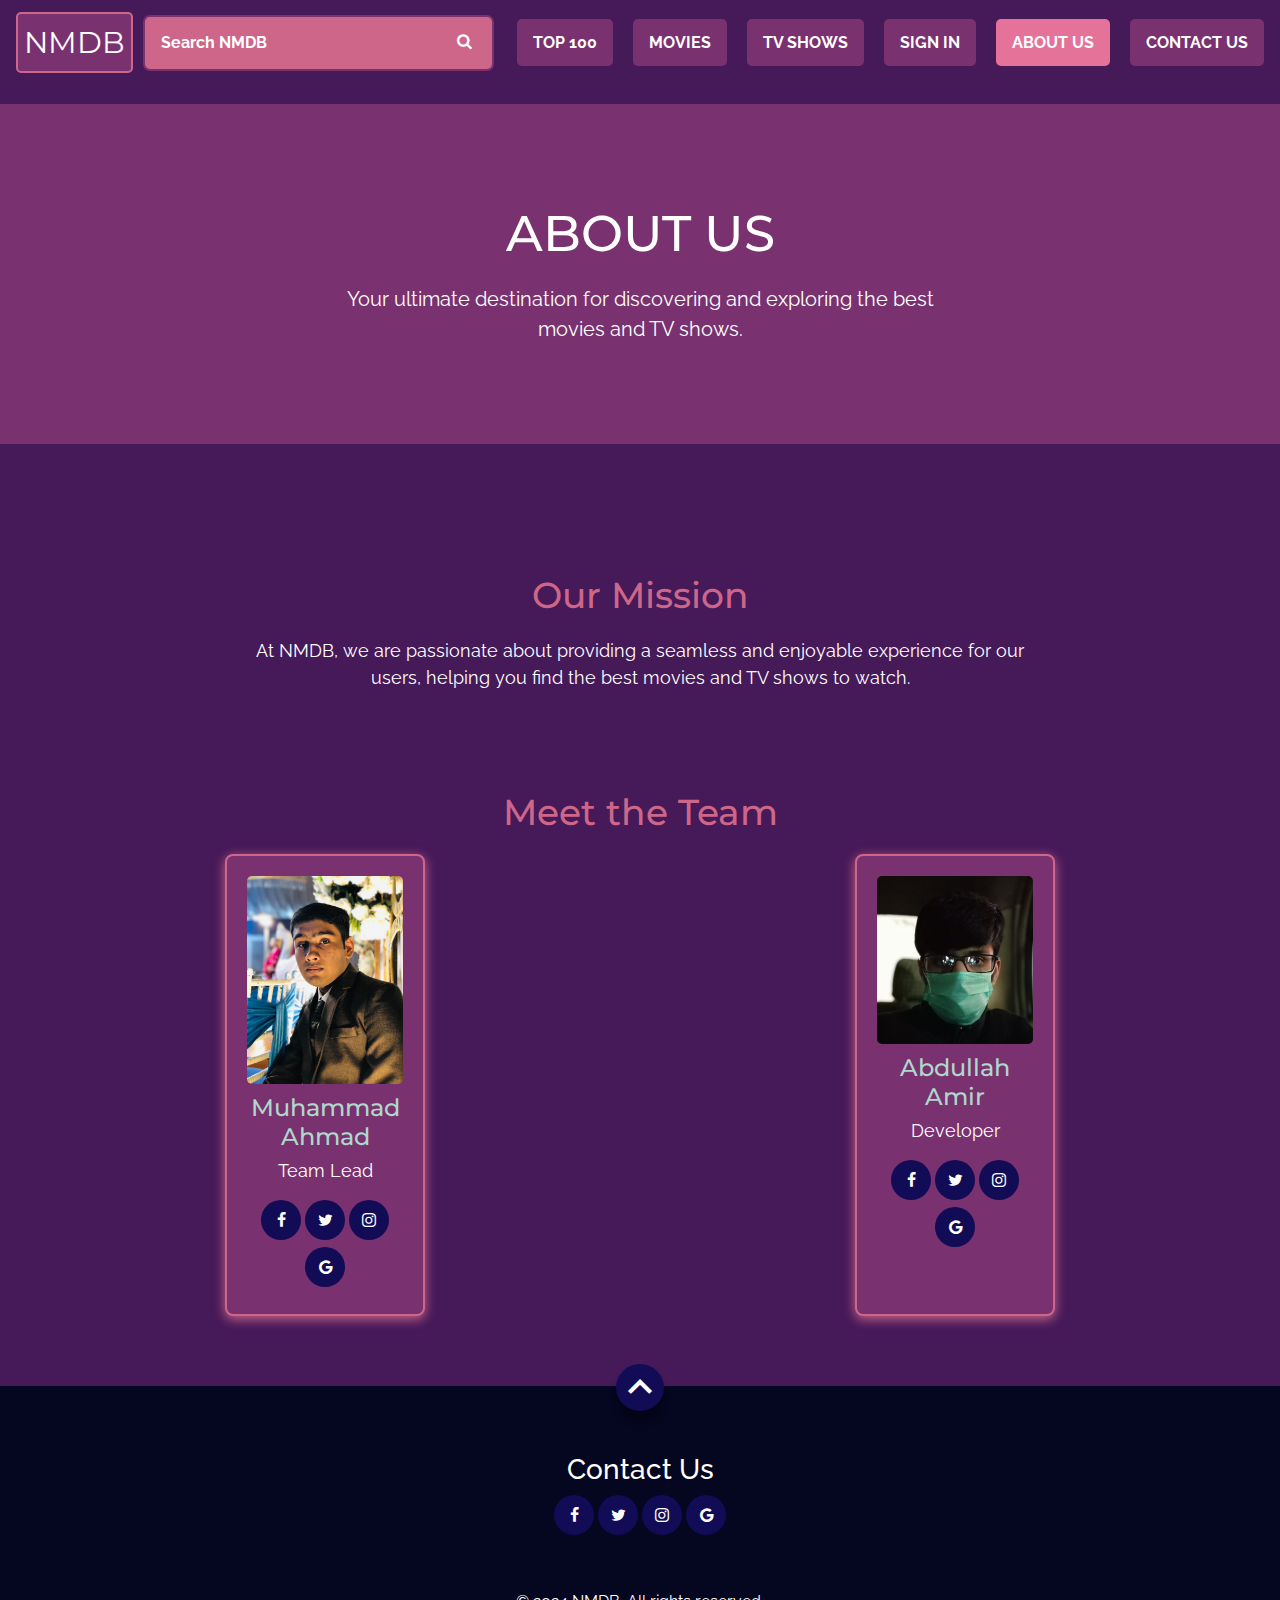
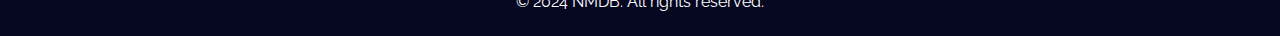
<file: About Us.html>
<!DOCTYPE html>
<html class="smoothscroll">
<head>
    <meta charset="UTF-8">
    <meta name="viewport" content="width=device-width, initial-scale=1.0">
    <meta name="description" content="NMDB Movie or TV Show Page">
    <meta name="keywords" content="NMDB, Movie, TV Show, Trailer, Review">
    <meta name="author" content="Your Name">

    <title>About Us</title>

    <link href="bootstrap.min.css" rel="stylesheet" /> <!--Bootstrap-->
    <link href="https://fonts.googleapis.com/css2?family=Montserrat:wght@700&family=Raleway&display=swap" rel="stylesheet">
    <link rel="stylesheet" href="fonts/style.css" type="text/css" />
    <link rel="stylesheet" href="Consolidated.css" type="text/css" />

    <style>
        .hero-section {
            text-align: center;
            padding: 100px 20px;
            background-color: var(--medium-purple);
            color: var(--main-text-color);
            margin: 27px 0 80px 0;
        }

            .hero-section h1 {
                font-family: 'Montserrat', sans-serif;
                font-size: 50px;
                margin-bottom: 20px;
            }

            .hero-section p {
                font-size: 20px;
                max-width: 600px;
                margin: 0 auto;
                overflow: hidden !important;
            }
    </style>
</head>
<body>
    <nav id="nav" class="navbar navbar-expand-lg navbar-dark w-100">
        <a class="logo" href="index.html">NMDB</a>
        <div class="search-bar">
            <input type="text" placeholder="Search NMDB" id="search" aria-label="Search NMDB">
        </div>
        <button class="btn search_btn" type="submit"><span class="icon-search"></span></button>
        <button class="navbar-toggler" type="button" data-toggle="collapse" data-target="#navbarNav" aria-controls="navbarNav" aria-expanded="false" aria-label="Toggle navigation">
            <span class="navbar-toggler-icon"></span>
        </button>
        <div align="right">
            <div class="collapse navbar-collapse" id="navbarNav">
                <ul class="navbar-nav ml-auto">
                    <li class="nav-item"><a class="card-link" href="top100.html" aria-label="Top 100">TOP 100</a></li>
                    <li class="nav-item"><a class="card-link" href="movie.html" aria-label="Movies">MOVIES</a></li>
                    <li class="nav-item"><a class="card-link" href="show.html" aria-label="TV Shows">TV SHOWS</a></li>
                    <li class="nav-item"><a class="card-link" href="SignIn.html" aria-label="Sign In">SIGN IN</a></li>
                    <li class="nav-item"><a class="card-link active" href="About Us.html" aria-label="About Us">ABOUT US</a></li>
                    <li class="nav-item"><a class="card-link" href="ContactUs.html" aria-label="Contact Us">CONTACT US</a></li>
                </ul>
            </div>
        </div>
    </nav>

    <header class="hero-section">
        <h1>ABOUT US</h1>
        <p>Your ultimate destination for discovering and exploring the best movies and TV shows.</p>
    </header>

    <section class="mission-section">
        <h2>Our Mission</h2>
        <p>At NMDB, we are passionate about providing a seamless and enjoyable experience for our users, helping you find the best movies and TV shows to watch.</p>
    </section>

    <section class="team-section">
        <h2>Meet the Team</h2>
        <div class="team-container">
            <div class="team-card">
                <a href="">
                    <img src="images/resume.jpg" alt="Muhammad Ahmad">
                    <h3>Muhammad<br>Ahmad</h3>
                    <p>Team Lead</p>
                </a>
                    <div class="footer-social mt-3">
                        <a href=""><span class="icon-facebook"></span></a>
                        <a href=""><span class="icon-twitter"></span></a>
                        <a href=""><span class="icon-instagram"></span></a>
                        <a href=""><span class="icon-google"></span></a>
                    </div>
            </div>
            <div class="team-card">
                <a href="">
                    <img src="images/abd.jpg" alt="Abdullah Amir">
                    <h3>Abdullah<br>Amir</h3>
                    <p>Developer</p>
                </a>
                <div class="footer-social mt-3">
                    <a href=""><span class="icon-facebook"></span></a>
                    <a href=""><span class="icon-twitter"></span></a>
                    <a href=""><span class="icon-instagram"></span></a>
                    <a href=""><span class="icon-google"></span></a>
                </div>
            </div>
        </div>
    </section>

    <footer>
        <a href="#nav" class="scroll-top">
            <span class="icon-keyboard_arrow_up"></span>
        </a>
        <div class="mb-5">
            <h3>Contact Us</h3>
            <div class="footer-social">
                <a href=""><span class="icon-facebook"></span></a>
                <a href=""><span class="icon-twitter"></span></a>
                <a href=""><span class="icon-instagram"></span></a>
                <a href=""><span class="icon-google"></span></a>
            </div>
        </div>
        <p>&copy; 2024 NMDB. All rights reserved.</p>
    </footer>

    <!-- Bootstrap JS and dependencies -->
    <script src="https://code.jquery.com/jquery-3.5.1.slim.min.js"></script>
    <script src="https://cdn.jsdelivr.net/npm/@popperjs/core@2.5.4/dist/umd/popper.min.js"></script>
    <script src="https://stackpath.bootstrapcdn.com/bootstrap/4.5.2/js/bootstrap.min.js"></script>
</body>
</html>
</file>
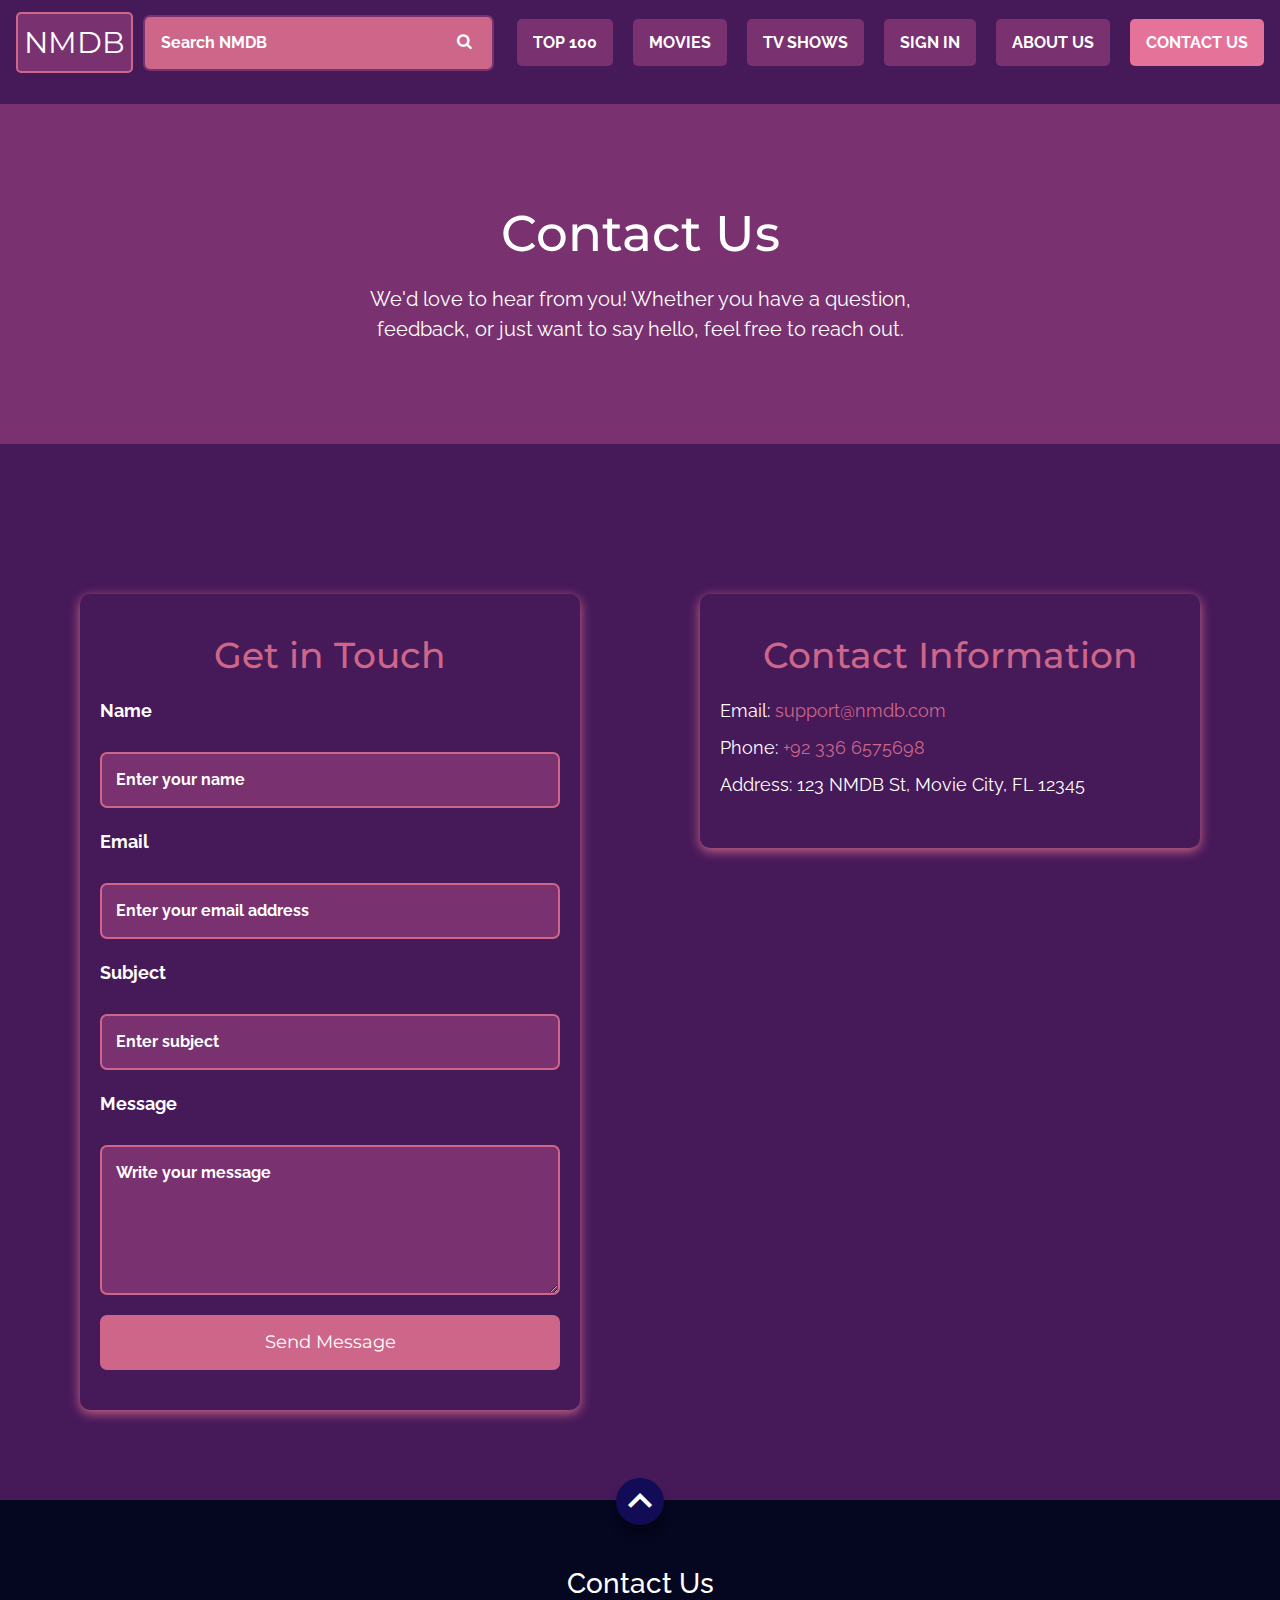
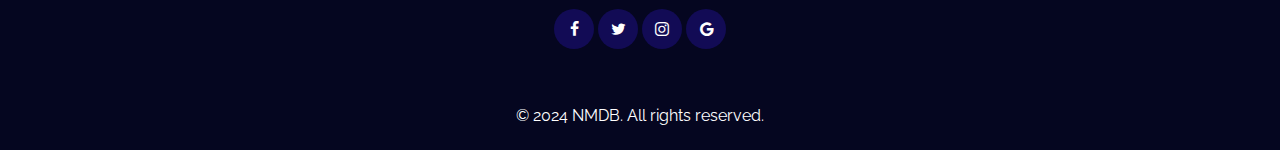
<file: ContactUs.html>
<!DOCTYPE html>
<html lang="en" class="smoothscroll">
<head>
    <meta charset="UTF-8">
    <meta name="viewport" content="width=device-width, initial-scale=1.0">
    <meta name="description" content="NMDB Contact Us Page">
    <meta name="keywords" content="NMDB, Contact Us">
    <meta name="author" content="Your Name">

    <title>Contact Us - NMDB</title>

    <link href="https://fonts.googleapis.com/css2?family=Montserrat:wght@700&family=Raleway&display=swap" rel="stylesheet">
    <link href="bootstrap.min.css" rel="stylesheet" /> <!--Bootstrap-->
    <link rel="stylesheet" href="fonts/style.css" type="text/css" />
    <link rel="stylesheet" href="Consolidated.css" type="text/css">

    <style>
        .hero-section {
            text-align: center;
            padding: 100px 20px;
            background-color: var(--medium-purple);
            color: var(--main-text-color);
            margin: 27px 0 80px 0;
        }

            .hero-section h1 {
                font-family: 'Montserrat', sans-serif;
                font-size: 50px;
                margin-bottom: 20px;
            }

            .hero-section p {
                font-size: 20px;
                max-width: 600px;
                margin: 0 auto;
            }
    </style>
</head>
<body>
    <nav id="nav" class="navbar navbar-expand-lg navbar-dark w-100" style="background-color: var(--dark-purple); color: white;">
        <a class="logo" href="index.html" style="text-decoration:none;">NMDB</a>
        <div class="search-bar w-75">
            <input type="text" placeholder="Search NMDB" id="search" aria-label="Search NMDB">
        </div>
        <button class="btn search_btn" type="submit"><span class="icon-search"></span></button>
        <button class="navbar-toggler" type="button" data-toggle="collapse" data-target="#navbarNav" aria-controls="navbarNav" aria-expanded="false" aria-label="Toggle navigation">
            <span class="navbar-toggler-icon"></span>
        </button>
        <div align="right">
            <div class="collapse navbar-collapse" id="navbarNav">
                <ul class="navbar-nav ml-auto">
                    <li class="nav-item"><a class="card-link" href="top100.html" aria-label="Top 100">TOP 100</a></li>
                    <li class="nav-item"><a class="card-link" href="movie.html" aria-label="Movies">MOVIES</a></li>
                    <li class="nav-item"><a class="card-link" href="show.html" aria-label="TV Shows">TV SHOWS</a></li>
                    <li class="nav-item"><a class="card-link" href="SignIn.html" aria-label="Sign In">SIGN IN</a></li>
                    <li class="nav-item"><a class="card-link" href="About Us.html" aria-label="About Us">ABOUT US</a></li>
                    <li class="nav-item"><a class="card-link active" href="ContactUs.html" aria-label="Contact Us">CONTACT US</a></li>
                </ul>
            </div>
        </div>
    </nav>

    <header class="hero-section">
        <h1>Contact Us</h1>
        <p>We'd love to hear from you! Whether you have a question, feedback, or just want to say hello, feel free to reach out.</p>
    </header>

    <section class="contact-section">
        <div class="contact-container">
            <h2>Get in Touch</h2>
            <form>
                <label for="name">Name</label>
                <input type="text" id="name" name="name" placeholder="Enter your name" required>

                <label for="email">Email</label>
                <input type="email" id="email" name="email" placeholder="Enter your email address" required>

                <label for="subject">Subject</label>
                <input type="text" id="subject" name="subject" placeholder="Enter subject" required>

                <label for="message">Message</label>
                <textarea id="message" name="message" placeholder="Write your message" required></textarea>

                <button type="submit" class="contact-button">Send Message</button>
            </form>
        </div>

        <div class="contact-info">
            <h2>Contact Information</h2>
            <p>Email: <a href="mailto:support@nmdb.com">support@nmdb.com</a></p>
            <p>Phone: <a href="tel:+923366575698">+92 336 6575698</a></p>
            <p>Address: 123 NMDB St, Movie City, FL 12345</p>
        </div>
    </section>

    <footer>
        <a href="#nav" class="scroll-top">
            <span class="icon-keyboard_arrow_up"></span>
        </a>
        <div class="mb-5">
            <h3>Contact Us</h3>
            <div class="footer-social">
                <a href=""><span class="icon-facebook"></span></a>
                <a href=""><span class="icon-twitter"></span></a>
                <a href=""><span class="icon-instagram"></span></a>
                <a href=""><span class="icon-google"></span></a>
            </div>
        </div>
        <p>&copy; 2024 NMDB. All rights reserved.</p>
    </footer>

    <!-- Bootstrap JS and dependencies -->
    <script src="https://code.jquery.com/jquery-3.5.1.slim.min.js"></script>
    <script src="https://cdn.jsdelivr.net/npm/@popperjs/core@2.5.4/dist/umd/popper.min.js"></script>
    <script src="https://stackpath.bootstrapcdn.com/bootstrap/4.5.2/js/bootstrap.min.js"></script>
</body>
</html>
</file>
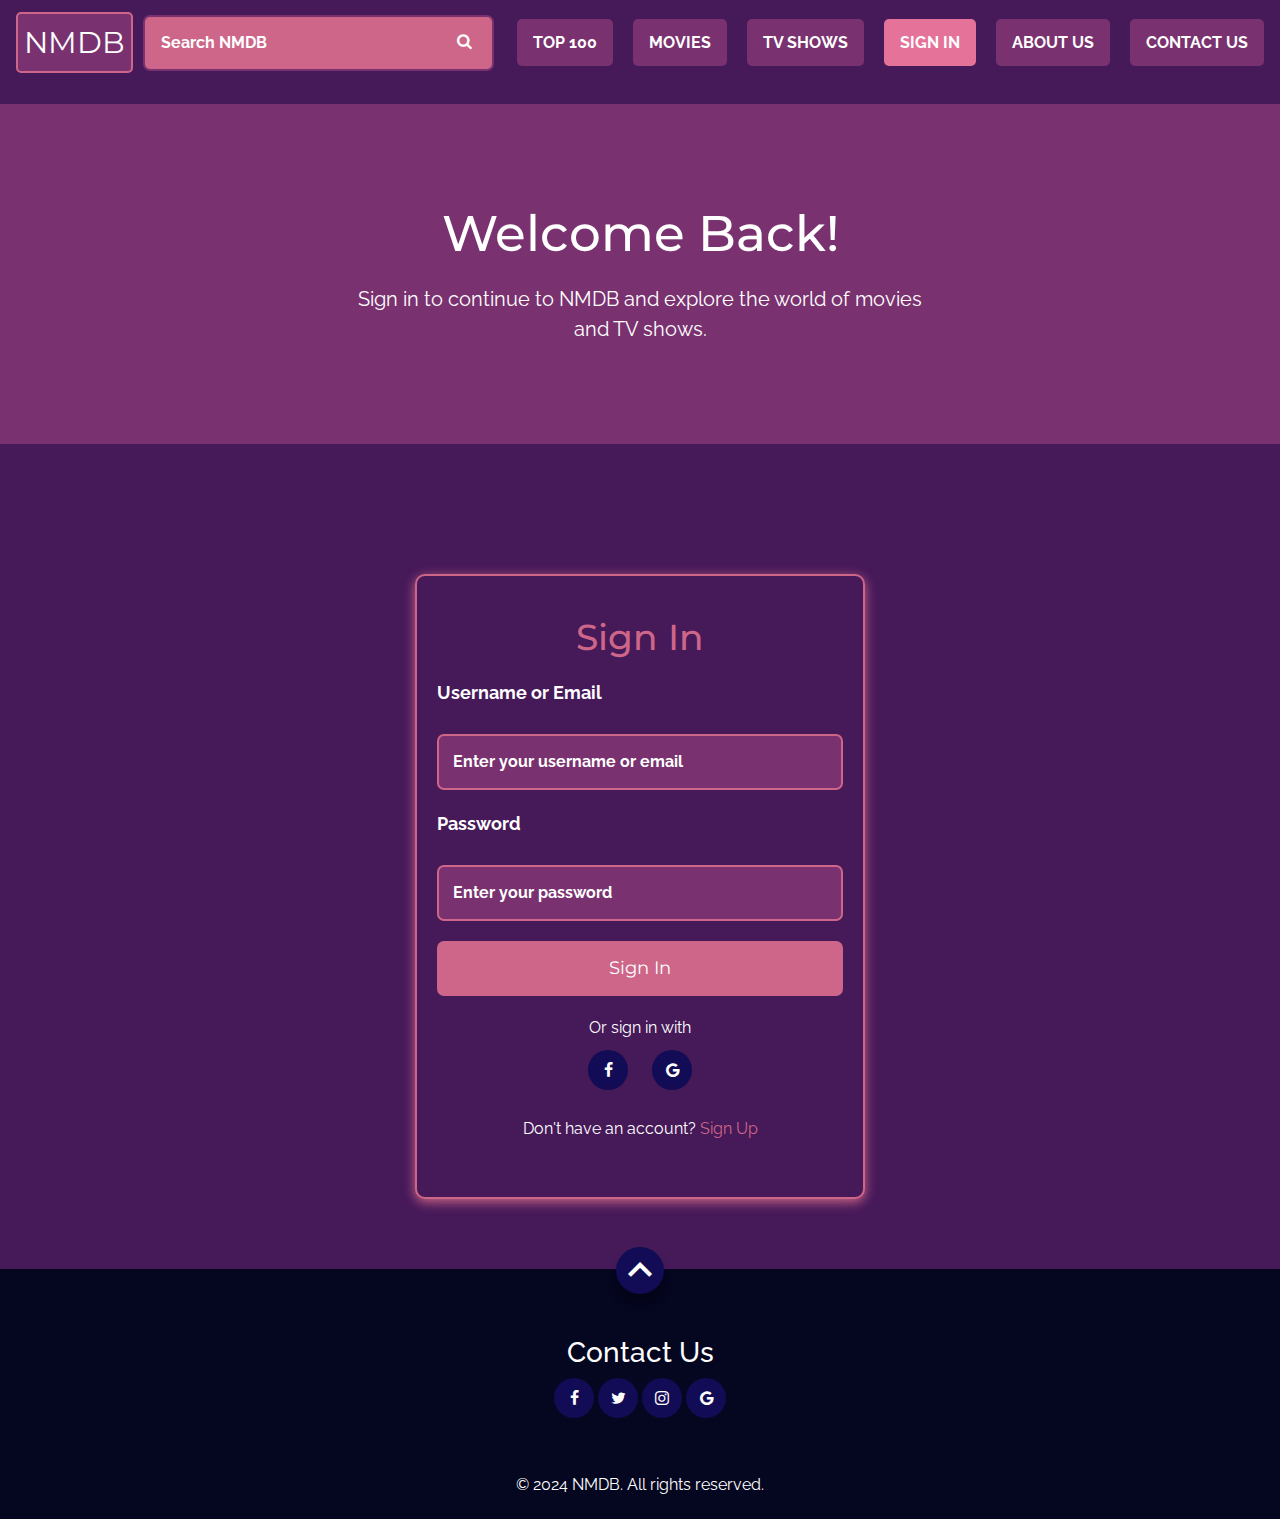
<file: SignIn.html>
<!DOCTYPE html>
<html lang="en" class="smoothscroll">
<head>
    <meta charset="UTF-8">
    <meta name="viewport" content="width=device-width, initial-scale=1.0">
    <meta name="description" content="NMDB SignIn Page">
    <meta name="keywords" content="NMDB, SignIn">
    <meta name="author" content="Your Name">

    <title>Sign In - NMDB</title>

    <link href="https://fonts.googleapis.com/css2?family=Montserrat:wght@700&family=Raleway&display=swap" rel="stylesheet">
    <link href="bootstrap.min.css" rel="stylesheet" /> <!--Bootstrap-->
    <link rel="stylesheet" href="fonts/style.css" type="text/css" />
    <link rel="stylesheet" href="Consolidated.css" type="text/css">

    <style>
        .hero-section {
            text-align: center;
            padding: 100px 20px;
            background-color: var(--medium-purple);
            color: var(--main-text-color);
            color: var(--main-text-color);
            margin: 27px 0 80px 0;
        }

            .hero-section h1 {
                font-family: 'Montserrat', sans-serif;
                font-size: 50px;
                margin-bottom: 20px;
            }

            .hero-section p {
                font-size: 20px;
                max-width: 600px;
                margin: 0 auto;
                overflow: hidden !important;
            }
    </style>

</head>

<body>
    <nav id="nav" class="navbar navbar-expand-lg navbar-dark w-100" style="background-color: var(--dark-purple); color: white;">
        <a class="logo" href="index.html" style="text-decoration:none;">NMDB</a>
        <div class="search-bar w-75">
            <input type="text" placeholder="Search NMDB" id="search" aria-label="Search NMDB">
        </div>
        <button class="search_btn" type="submit"><span class="icon-search"></span></button>
        <button class="navbar-toggler" type="button" data-toggle="collapse" data-target="#navbarNav" aria-controls="navbarNav" aria-expanded="false" aria-label="Toggle navigation">
            <span class="navbar-toggler-icon"></span>
        </button>
        <div align="right">
            <div class="collapse navbar-collapse" id="navbarNav">
                <ul class="navbar-nav ml-auto">
                    <li class="nav-item"><a class="card-link" href="top100.html" aria-label="Top 100">TOP 100</a></li>
                    <li class="nav-item"><a class="card-link" href="movie.html" aria-label="Movies">MOVIES</a></li>
                    <li class="nav-item"><a class="card-link" href="show.html" aria-label="TV Shows">TV SHOWS</a></li>
                    <li class="nav-item"><a class="card-link active" href="SignIn.html" aria-label="Sign In">SIGN IN</a></li>
                    <li class="nav-item"><a class="card-link" href="About Us.html" aria-label="About Us">ABOUT US</a></li>
                    <li class="nav-item"><a class="card-link" href="ContactUs.html" aria-label="Contact Us">CONTACT US</a></li>
                </ul>
            </div>
        </div>
    </nav>

    <header class="hero-section">
        <h1>Welcome Back!</h1>
        <p>Sign in to continue to NMDB and explore the world of movies and TV shows.</p>
    </header>

    <section class="signin-section">
        <div class="signin-container">
            <h2>Sign In</h2>
            <form>
                <label for="username">Username or Email</label>
                <input type="text" id="username" name="username" placeholder="Enter your username or email" required>

                <label for="password">Password</label>
                <input type="password" id="password" name="password" placeholder="Enter your password" required>

                <button type="submit" class="signin-button">Sign In</button>
            </form>

            <div class="social-signin">
                <p>Or sign in with</p>
                <div class="social-icons footer-social">
                    <a href=""><span class="icon-facebook"></span></a>
                    <a href=""><span class="icon-google"></span></a>
                </div>
            </div>
            <div class="signup-link">
                <p>Don't have an account? <a href="SignUp.html">Sign Up</a></p>
            </div>
        </div>
    </section>

    <footer>
        <a href="#nav" class="scroll-top">
            <span class="icon-keyboard_arrow_up"></span>
        </a>
        <div class="mb-5">
            <h3>Contact Us</h3>
            <div class="footer-social">
                <a href=""><span class="icon-facebook"></span></a>
                <a href=""><span class="icon-twitter"></span></a>
                <a href=""><span class="icon-instagram"></span></a>
                <a href=""><span class="icon-google"></span></a>
            </div>
        </div>
        <p>&copy; 2024 NMDB. All rights reserved.</p>
    </footer>

    <!-- Bootstrap JS and dependencies -->
    <script src="https://code.jquery.com/jquery-3.5.1.slim.min.js"></script>
    <script src="https://cdn.jsdelivr.net/npm/@popperjs/core@2.5.4/dist/umd/popper.min.js"></script>
    <script src="https://stackpath.bootstrapcdn.com/bootstrap/4.5.2/js/bootstrap.min.js"></script>
</body>
</html>
</file>
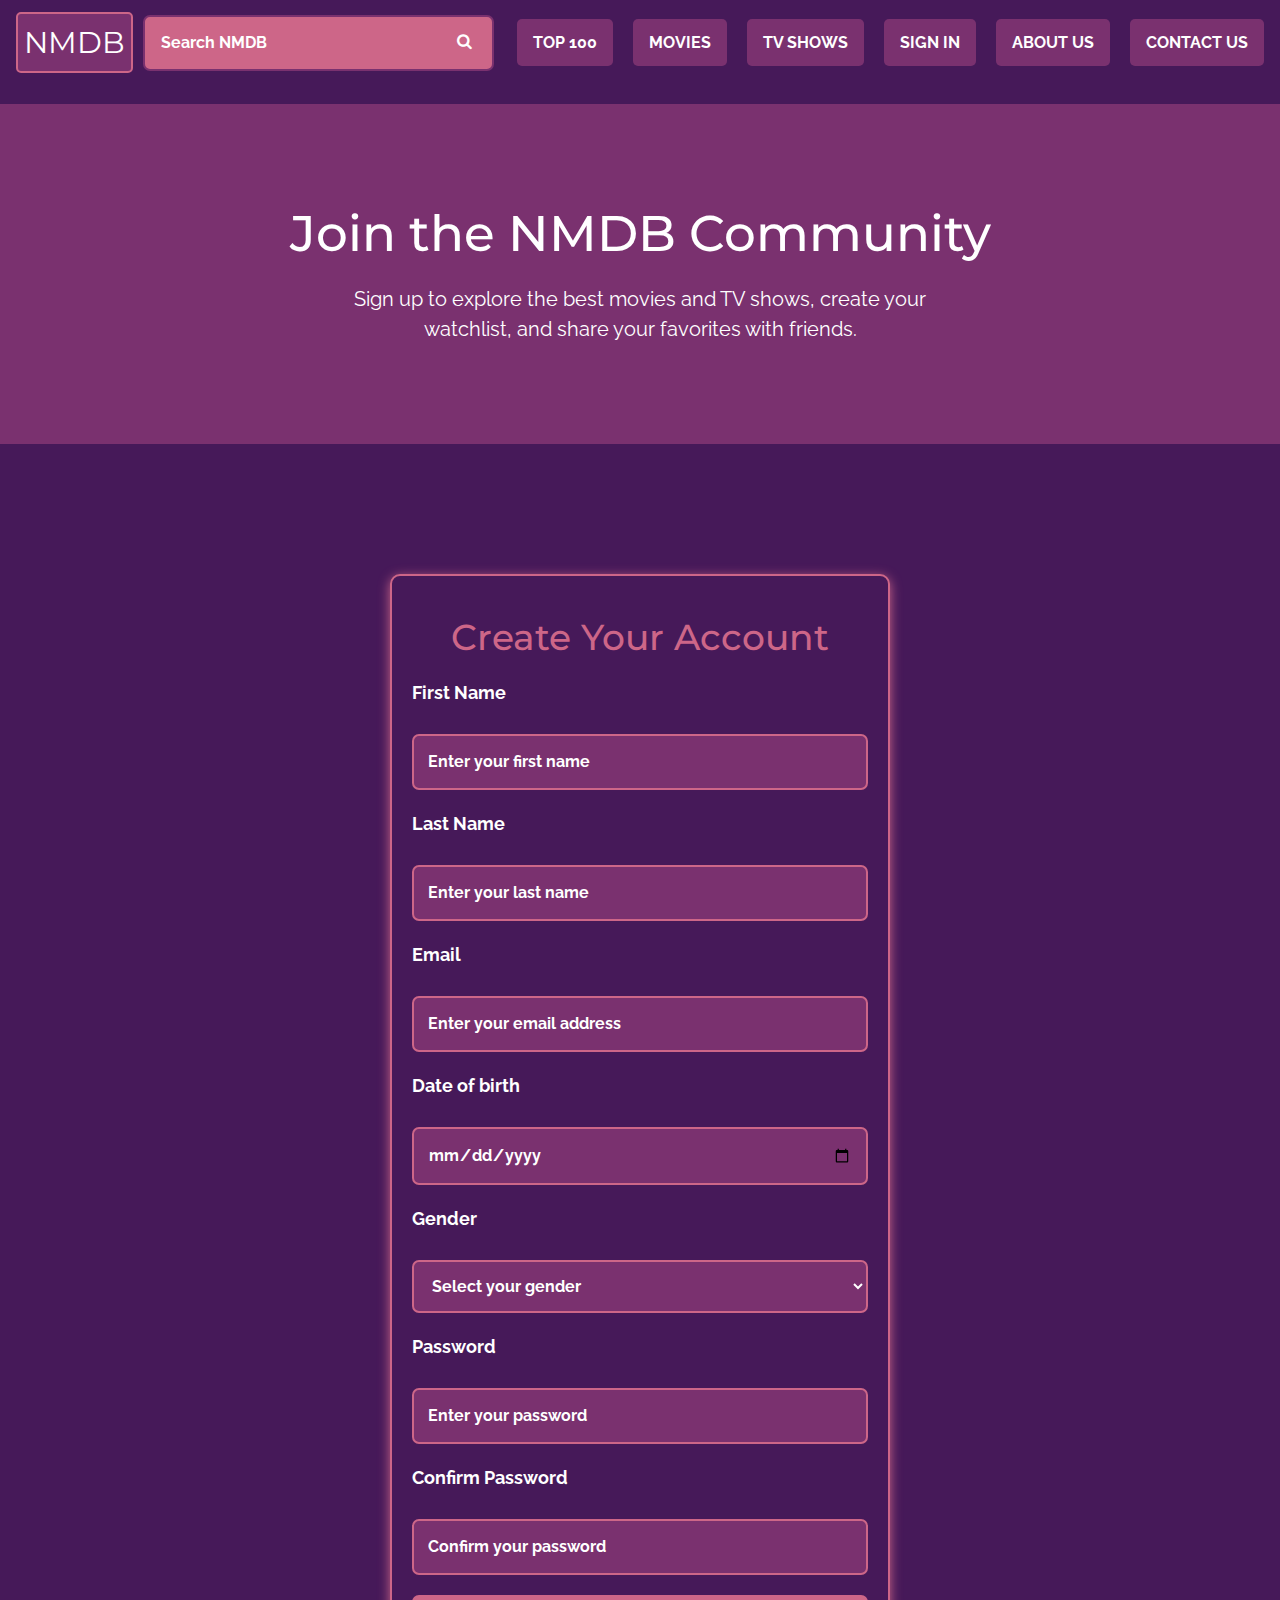
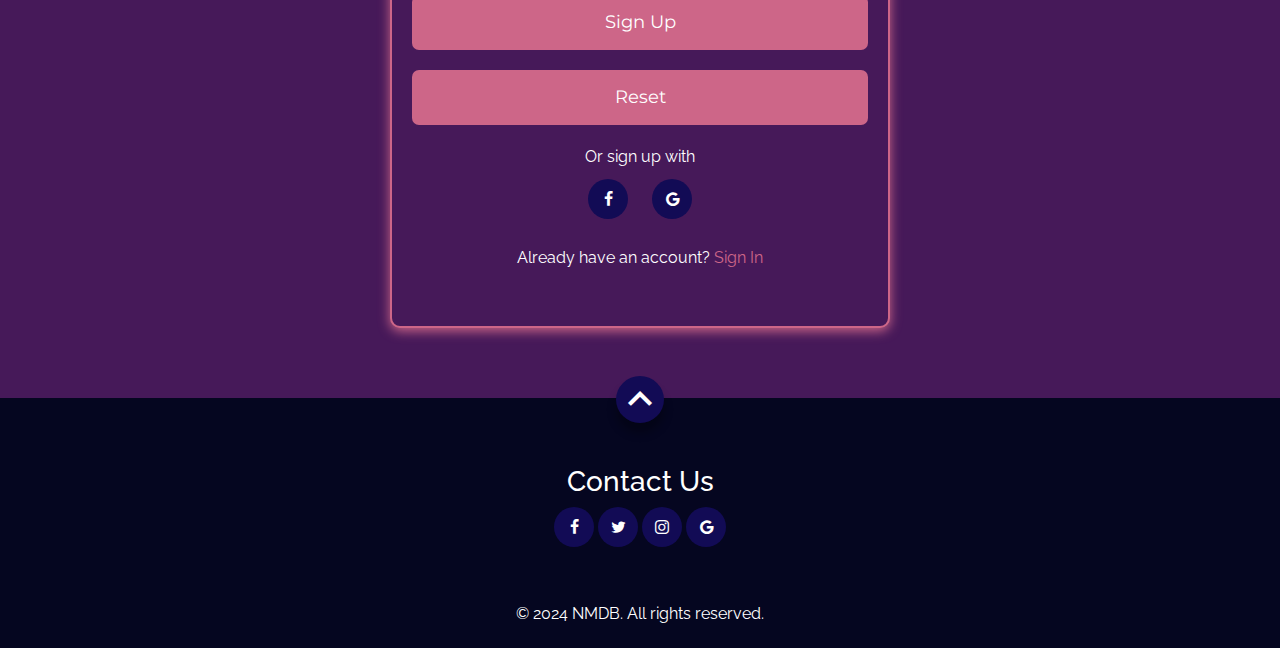
<file: SignUp.html>
<!DOCTYPE html>
<html lang="en" class="smoothscroll">
<head>
    <meta charset="UTF-8">
    <meta name="viewport" content="width=device-width, initial-scale=1.0">
    <meta name="description" content="NMDB Sign Up Page">
    <meta name="keywords" content="NMDB, Sign Up">
    <meta name="author" content="Your Name">

    <title>Sign Up - NMDB</title>

    <link href="https://fonts.googleapis.com/css2?family=Montserrat:wght@700&family=Raleway&display=swap" rel="stylesheet">
    <link href="bootstrap.min.css" rel="stylesheet" /> <!--Bootstrap-->
    <link rel="stylesheet" href="fonts/style.css" type="text/css" />
    <link rel="stylesheet" href="Consolidated.css" type="text/css">

    <style>
        .hero-section {
            text-align: center;
            padding: 100px 20px;
            background-color: var(--medium-purple);
            color: var(--main-text-color);
            margin: 27px 0 80px 0;
        }

            .hero-section h1 {
                font-family: 'Montserrat', sans-serif;
                font-size: 50px;
                margin-bottom: 20px;
            }

            .hero-section p {
                font-size: 20px;
                max-width: 600px;
                margin: 0 auto;
                overflow: hidden !important;
            }
    </style>
</head>
<body>
    <nav id="nav" class="navbar navbar-expand-lg navbar-dark w-100">
        <a class="logo" href="index.html">NMDB</a>
        <div class="search-bar w-75">
            <input type="text" placeholder="Search NMDB" id="search" aria-label="Search NMDB">
        </div>
        <button class="search_btn" type="submit"><span class="icon-search"></span></button>
        <button class="navbar-toggler" type="button" data-toggle="collapse" data-target="#navbarNav" aria-controls="navbarNav" aria-expanded="false" aria-label="Toggle navigation">
            <span class="navbar-toggler-icon"></span>
        </button>
        <div align="right">
            <div class="collapse navbar-collapse" id="navbarNav">
                <ul class="navbar-nav ml-auto">
                    <li class="nav-item"><a class="card-link" href="top100.html" aria-label="Top 100">TOP 100</a></li>
                    <li class="nav-item"><a class="card-link" href="movie.html" aria-label="Movies">MOVIES</a></li>
                    <li class="nav-item"><a class="card-link" href="show.html" aria-label="TV Shows">TV SHOWS</a></li>
                    <li class="nav-item"><a class="card-link" href="SignIn.html" aria-label="Sign In">SIGN IN</a></li>
                    <li class="nav-item"><a class="card-link" href="About Us.html" aria-label="About Us">ABOUT US</a></li>
                    <li class="nav-item"><a class="card-link" href="ContactUs.html" aria-label="Contact Us">CONTACT US</a></li>
                </ul>
            </div>
        </div>
    </nav>

    <header class="hero-section">
        <h1>Join the NMDB Community</h1>
        <p>Sign up to explore the best movies and TV shows, create your watchlist, and share your favorites with friends.</p>
    </header>

    <section class="signup-section">
        <div class="signup-container">
            <h2>Create Your Account</h2>
            <form>
                <label for="fname">First Name</label>
                <input type="text" id="fname" name="fname" placeholder="Enter your first name" required>

                <label for="lname">Last Name</label>
                <input type="text" id="lname" name="lname" placeholder="Enter your last name" required>

                <label for="email">Email</label>
                <input type="email" id="email" name="email" placeholder="Enter your email address" required>

                <label for="dof">Date of birth</label>
                <input type="date" id="age" name="age" placeholder="Enter your age">

                <label for="gender">Gender</label>
                <select id="gender" name="genfer" required>
                    <option value="" disabled selected>Select your gender</option>
                    <option value="male">Male</option>
                    <option value="female">Female</option>
                    <option value="other">Other</option>
                    <option value="prefer-not-to-say">Prefer not to say</option>
                </select>

                <label for="password">Password</label>
                <input type="password" id="password" name="password" placeholder="Enter your password" required>

                <label for="cpassword">Confirm Password</label>
                <input type="password" id="cpassword" name="cpassword" placeholder="Confirm your password" required>

                <button type="submit" class="signup-button">Sign Up</button>
                <button type="reset" class="reset-button">Reset</button>
            </form>

            <div class="social-signup">
                <p>Or sign up with</p>
                <div class="social-icons footer-social">
                    <a href=""><span class="icon-facebook"></span></a>
                    <a href=""><span class="icon-google"></span></a>
                </div>
            </div>
            <div class="signin-link">
                <p>Already have an account? <a href="SignIn.html">Sign In</a></p>
            </div>
        </div>
    </section>

    <footer>
        <a href="#nav" class="scroll-top">
            <span class="icon-keyboard_arrow_up"></span>
        </a>
        <div class="mb-5">
            <h3>Contact Us</h3>
            <div class="footer-social">
                <a href=""><span class="icon-facebook"></span></a>
                <a href=""><span class="icon-twitter"></span></a>
                <a href=""><span class="icon-instagram"></span></a>
                <a href=""><span class="icon-google"></span></a>
            </div>
        </div>
        <p>&copy; 2024 NMDB. All rights reserved.</p>
    </footer>

    <!-- Bootstrap JS and dependencies -->
    <script src="https://code.jquery.com/jquery-3.5.1.slim.min.js"></script>
    <script src="https://cdn.jsdelivr.net/npm/@popperjs/core@2.5.4/dist/umd/popper.min.js"></script>
    <script src="https://stackpath.bootstrapcdn.com/bootstrap/4.5.2/js/bootstrap.min.js"></script>
</body>
</html>
</file>
<file: fonts/style.css>
@font-face {
  font-family: 'icomoon';
  src:  url('fonts/icomoon.eot?10si43');
  src:  url('fonts/icomoon.eot?10si43#iefix') format('embedded-opentype'),
    url('fonts/icomoon.ttf?10si43') format('truetype'),
    url('fonts/icomoon.woff?10si43') format('woff'),
    url('fonts/icomoon.svg?10si43#icomoon') format('svg');
  font-weight: normal;
  font-style: normal;
}

[class^="icon-"], [class*=" icon-"] {
  /* use !important to prevent issues with browser extensions that change fonts */
  font-family: 'icomoon' !important;
  speak: none;
  font-style: normal;
  font-weight: normal;
  font-variant: normal;
  text-transform: none;
  line-height: 1;

  /* Better Font Rendering =========== */
  -webkit-font-smoothing: antialiased;
  -moz-osx-font-smoothing: grayscale;
}

.icon-asterisk:before {
  content: "\f069";
}
.icon-plus:before {
  content: "\f067";
}
.icon-question:before {
  content: "\f128";
}
.icon-minus:before {
  content: "\f068";
}
.icon-glass:before {
  content: "\f000";
}
.icon-music:before {
  content: "\f001";
}
.icon-search:before {
  content: "\f002";
}
.icon-envelope-o:before {
  content: "\f003";
}
.icon-heart:before {
  content: "\f004";
}
.icon-star:before {
  content: "\f005";
}
.icon-star-o:before {
  content: "\f006";
}
.icon-user:before {
  content: "\f007";
}
.icon-film:before {
  content: "\f008";
}
.icon-th-large:before {
  content: "\f009";
}
.icon-th:before {
  content: "\f00a";
}
.icon-th-list:before {
  content: "\f00b";
}
.icon-check:before {
  content: "\f00c";
}
.icon-close:before {
  content: "\f00d";
}
.icon-remove:before {
  content: "\f00d";
}
.icon-times:before {
  content: "\f00d";
}
.icon-search-plus:before {
  content: "\f00e";
}
.icon-search-minus:before {
  content: "\f010";
}
.icon-power-off:before {
  content: "\f011";
}
.icon-signal:before {
  content: "\f012";
}
.icon-cog:before {
  content: "\f013";
}
.icon-gear:before {
  content: "\f013";
}
.icon-trash-o:before {
  content: "\f014";
}
.icon-home:before {
  content: "\f015";
}
.icon-file-o:before {
  content: "\f016";
}
.icon-clock-o:before {
  content: "\f017";
}
.icon-road:before {
  content: "\f018";
}
.icon-download:before {
  content: "\f019";
}
.icon-arrow-circle-o-down:before {
  content: "\f01a";
}
.icon-arrow-circle-o-up:before {
  content: "\f01b";
}
.icon-inbox:before {
  content: "\f01c";
}
.icon-play-circle-o:before {
  content: "\f01d";
}
.icon-repeat:before {
  content: "\f01e";
}
.icon-rotate-right:before {
  content: "\f01e";
}
.icon-refresh:before {
  content: "\f021";
}
.icon-list-alt:before {
  content: "\f022";
}
.icon-lock:before {
  content: "\f023";
}
.icon-flag:before {
  content: "\f024";
}
.icon-headphones:before {
  content: "\f025";
}
.icon-volume-off:before {
  content: "\f026";
}
.icon-volume-down:before {
  content: "\f027";
}
.icon-volume-up:before {
  content: "\f028";
}
.icon-qrcode:before {
  content: "\f029";
}
.icon-barcode:before {
  content: "\f02a";
}
.icon-tag:before {
  content: "\f02b";
}
.icon-tags:before {
  content: "\f02c";
}
.icon-book:before {
  content: "\f02d";
}
.icon-bookmark:before {
  content: "\f02e";
}
.icon-print:before {
  content: "\f02f";
}
.icon-camera:before {
  content: "\f030";
}
.icon-font:before {
  content: "\f031";
}
.icon-bold:before {
  content: "\f032";
}
.icon-italic:before {
  content: "\f033";
}
.icon-text-height:before {
  content: "\f034";
}
.icon-text-width:before {
  content: "\f035";
}
.icon-align-left:before {
  content: "\f036";
}
.icon-align-center:before {
  content: "\f037";
}
.icon-align-right:before {
  content: "\f038";
}
.icon-align-justify:before {
  content: "\f039";
}
.icon-list:before {
  content: "\f03a";
}
.icon-dedent:before {
  content: "\f03b";
}
.icon-outdent:before {
  content: "\f03b";
}
.icon-indent:before {
  content: "\f03c";
}
.icon-video-camera:before {
  content: "\f03d";
}
.icon-image:before {
  content: "\f03e";
}
.icon-photo:before {
  content: "\f03e";
}
.icon-picture-o:before {
  content: "\f03e";
}
.icon-pencil:before {
  content: "\f040";
}
.icon-map-marker:before {
  content: "\f041";
}
.icon-adjust:before {
  content: "\f042";
}
.icon-tint:before {
  content: "\f043";
}
.icon-edit:before {
  content: "\f044";
}
.icon-pencil-square-o:before {
  content: "\f044";
}
.icon-share-square-o:before {
  content: "\f045";
}
.icon-check-square-o:before {
  content: "\f046";
}
.icon-arrows:before {
  content: "\f047";
}
.icon-step-backward:before {
  content: "\f048";
}
.icon-fast-backward:before {
  content: "\f049";
}
.icon-backward:before {
  content: "\f04a";
}
.icon-play:before {
  content: "\f04b";
}
.icon-pause:before {
  content: "\f04c";
}
.icon-stop:before {
  content: "\f04d";
}
.icon-forward:before {
  content: "\f04e";
}
.icon-fast-forward:before {
  content: "\f050";
}
.icon-step-forward:before {
  content: "\f051";
}
.icon-eject:before {
  content: "\f052";
}
.icon-chevron-left:before {
  content: "\f053";
}
.icon-chevron-right:before {
  content: "\f054";
}
.icon-plus-circle:before {
  content: "\f055";
}
.icon-minus-circle:before {
  content: "\f056";
}
.icon-times-circle:before {
  content: "\f057";
}
.icon-check-circle:before {
  content: "\f058";
}
.icon-question-circle:before {
  content: "\f059";
}
.icon-info-circle:before {
  content: "\f05a";
}
.icon-crosshairs:before {
  content: "\f05b";
}
.icon-times-circle-o:before {
  content: "\f05c";
}
.icon-check-circle-o:before {
  content: "\f05d";
}
.icon-ban:before {
  content: "\f05e";
}
.icon-arrow-left:before {
  content: "\f060";
}
.icon-arrow-right:before {
  content: "\f061";
}
.icon-arrow-up:before {
  content: "\f062";
}
.icon-arrow-down:before {
  content: "\f063";
}
.icon-mail-forward:before {
  content: "\f064";
}
.icon-share:before {
  content: "\f064";
}
.icon-expand:before {
  content: "\f065";
}
.icon-compress:before {
  content: "\f066";
}
.icon-exclamation-circle:before {
  content: "\f06a";
}
.icon-gift:before {
  content: "\f06b";
}
.icon-leaf:before {
  content: "\f06c";
}
.icon-fire:before {
  content: "\f06d";
}
.icon-eye:before {
  content: "\f06e";
}
.icon-eye-slash:before {
  content: "\f070";
}
.icon-exclamation-triangle:before {
  content: "\f071";
}
.icon-warning:before {
  content: "\f071";
}
.icon-plane:before {
  content: "\f072";
}
.icon-calendar:before {
  content: "\f073";
}
.icon-random:before {
  content: "\f074";
}
.icon-comment:before {
  content: "\f075";
}
.icon-magnet:before {
  content: "\f076";
}
.icon-chevron-up:before {
  content: "\f077";
}
.icon-chevron-down:before {
  content: "\f078";
}
.icon-retweet:before {
  content: "\f079";
}
.icon-shopping-cart:before {
  content: "\f07a";
}
.icon-folder:before {
  content: "\f07b";
}
.icon-folder-open:before {
  content: "\f07c";
}
.icon-arrows-v:before {
  content: "\f07d";
}
.icon-arrows-h:before {
  content: "\f07e";
}
.icon-bar-chart:before {
  content: "\f080";
}
.icon-bar-chart-o:before {
  content: "\f080";
}
.icon-twitter-square:before {
  content: "\f081";
}
.icon-facebook-square:before {
  content: "\f082";
}
.icon-camera-retro:before {
  content: "\f083";
}
.icon-key:before {
  content: "\f084";
}
.icon-cogs:before {
  content: "\f085";
}
.icon-gears:before {
  content: "\f085";
}
.icon-comments:before {
  content: "\f086";
}
.icon-thumbs-o-up:before {
  content: "\f087";
}
.icon-thumbs-o-down:before {
  content: "\f088";
}
.icon-star-half:before {
  content: "\f089";
}
.icon-heart-o:before {
  content: "\f08a";
}
.icon-sign-out:before {
  content: "\f08b";
}
.icon-linkedin-square:before {
  content: "\f08c";
}
.icon-thumb-tack:before {
  content: "\f08d";
}
.icon-external-link:before {
  content: "\f08e";
}
.icon-sign-in:before {
  content: "\f090";
}
.icon-trophy:before {
  content: "\f091";
}
.icon-github-square:before {
  content: "\f092";
}
.icon-upload:before {
  content: "\f093";
}
.icon-lemon-o:before {
  content: "\f094";
}
.icon-phone:before {
  content: "\f095";
}
.icon-square-o:before {
  content: "\f096";
}
.icon-bookmark-o:before {
  content: "\f097";
}
.icon-phone-square:before {
  content: "\f098";
}
.icon-twitter:before {
  content: "\f099";
}
.icon-facebook:before {
  content: "\f09a";
}
.icon-facebook-f:before {
  content: "\f09a";
}
.icon-github:before {
  content: "\f09b";
}
.icon-unlock:before {
  content: "\f09c";
}
.icon-credit-card:before {
  content: "\f09d";
}
.icon-feed:before {
  content: "\f09e";
}
.icon-rss:before {
  content: "\f09e";
}
.icon-hdd-o:before {
  content: "\f0a0";
}
.icon-bullhorn:before {
  content: "\f0a1";
}
.icon-bell-o:before {
  content: "\f0a2";
}
.icon-certificate:before {
  content: "\f0a3";
}
.icon-hand-o-right:before {
  content: "\f0a4";
}
.icon-hand-o-left:before {
  content: "\f0a5";
}
.icon-hand-o-up:before {
  content: "\f0a6";
}
.icon-hand-o-down:before {
  content: "\f0a7";
}
.icon-arrow-circle-left:before {
  content: "\f0a8";
}
.icon-arrow-circle-right:before {
  content: "\f0a9";
}
.icon-arrow-circle-up:before {
  content: "\f0aa";
}
.icon-arrow-circle-down:before {
  content: "\f0ab";
}
.icon-globe:before {
  content: "\f0ac";
}
.icon-wrench:before {
  content: "\f0ad";
}
.icon-tasks:before {
  content: "\f0ae";
}
.icon-filter:before {
  content: "\f0b0";
}
.icon-briefcase:before {
  content: "\f0b1";
}
.icon-arrows-alt:before {
  content: "\f0b2";
}
.icon-group:before {
  content: "\f0c0";
}
.icon-users:before {
  content: "\f0c0";
}
.icon-chain:before {
  content: "\f0c1";
}
.icon-link:before {
  content: "\f0c1";
}
.icon-cloud:before {
  content: "\f0c2";
}
.icon-flask:before {
  content: "\f0c3";
}
.icon-cut:before {
  content: "\f0c4";
}
.icon-scissors:before {
  content: "\f0c4";
}
.icon-copy:before {
  content: "\f0c5";
}
.icon-files-o:before {
  content: "\f0c5";
}
.icon-paperclip:before {
  content: "\f0c6";
}
.icon-floppy-o:before {
  content: "\f0c7";
}
.icon-save:before {
  content: "\f0c7";
}
.icon-square:before {
  content: "\f0c8";
}
.icon-bars:before {
  content: "\f0c9";
}
.icon-navicon:before {
  content: "\f0c9";
}
.icon-reorder:before {
  content: "\f0c9";
}
.icon-list-ul:before {
  content: "\f0ca";
}
.icon-list-ol:before {
  content: "\f0cb";
}
.icon-strikethrough:before {
  content: "\f0cc";
}
.icon-underline:before {
  content: "\f0cd";
}
.icon-table:before {
  content: "\f0ce";
}
.icon-magic:before {
  content: "\f0d0";
}
.icon-truck:before {
  content: "\f0d1";
}
.icon-pinterest:before {
  content: "\f0d2";
}
.icon-pinterest-square:before {
  content: "\f0d3";
}
.icon-google-plus-square:before {
  content: "\f0d4";
}
.icon-google-plus:before {
  content: "\f0d5";
}
.icon-money:before {
  content: "\f0d6";
}
.icon-caret-down:before {
  content: "\f0d7";
}
.icon-caret-up:before {
  content: "\f0d8";
}
.icon-caret-left:before {
  content: "\f0d9";
}
.icon-caret-right:before {
  content: "\f0da";
}
.icon-columns:before {
  content: "\f0db";
}
.icon-sort:before {
  content: "\f0dc";
}
.icon-unsorted:before {
  content: "\f0dc";
}
.icon-sort-desc:before {
  content: "\f0dd";
}
.icon-sort-down:before {
  content: "\f0dd";
}
.icon-sort-asc:before {
  content: "\f0de";
}
.icon-sort-up:before {
  content: "\f0de";
}
.icon-envelope:before {
  content: "\f0e0";
}
.icon-linkedin:before {
  content: "\f0e1";
}
.icon-rotate-left:before {
  content: "\f0e2";
}
.icon-undo:before {
  content: "\f0e2";
}
.icon-gavel:before {
  content: "\f0e3";
}
.icon-legal:before {
  content: "\f0e3";
}
.icon-dashboard:before {
  content: "\f0e4";
}
.icon-tachometer:before {
  content: "\f0e4";
}
.icon-comment-o:before {
  content: "\f0e5";
}
.icon-comments-o:before {
  content: "\f0e6";
}
.icon-bolt:before {
  content: "\f0e7";
}
.icon-flash:before {
  content: "\f0e7";
}
.icon-sitemap:before {
  content: "\f0e8";
}
.icon-umbrella:before {
  content: "\f0e9";
}
.icon-clipboard:before {
  content: "\f0ea";
}
.icon-paste:before {
  content: "\f0ea";
}
.icon-lightbulb-o:before {
  content: "\f0eb";
}
.icon-exchange:before {
  content: "\f0ec";
}
.icon-cloud-download:before {
  content: "\f0ed";
}
.icon-cloud-upload:before {
  content: "\f0ee";
}
.icon-user-md:before {
  content: "\f0f0";
}
.icon-stethoscope:before {
  content: "\f0f1";
}
.icon-suitcase:before {
  content: "\f0f2";
}
.icon-bell:before {
  content: "\f0f3";
}
.icon-coffee:before {
  content: "\f0f4";
}
.icon-cutlery:before {
  content: "\f0f5";
}
.icon-file-text-o:before {
  content: "\f0f6";
}
.icon-building-o:before {
  content: "\f0f7";
}
.icon-hospital-o:before {
  content: "\f0f8";
}
.icon-ambulance:before {
  content: "\f0f9";
}
.icon-medkit:before {
  content: "\f0fa";
}
.icon-fighter-jet:before {
  content: "\f0fb";
}
.icon-beer:before {
  content: "\f0fc";
}
.icon-h-square:before {
  content: "\f0fd";
}
.icon-plus-square:before {
  content: "\f0fe";
}
.icon-angle-double-left:before {
  content: "\f100";
}
.icon-angle-double-right:before {
  content: "\f101";
}
.icon-angle-double-up:before {
  content: "\f102";
}
.icon-angle-double-down:before {
  content: "\f103";
}
.icon-angle-left:before {
  content: "\f104";
}
.icon-angle-right:before {
  content: "\f105";
}
.icon-angle-up:before {
  content: "\f106";
}
.icon-angle-down:before {
  content: "\f107";
}
.icon-desktop:before {
  content: "\f108";
}
.icon-laptop:before {
  content: "\f109";
}
.icon-tablet:before {
  content: "\f10a";
}
.icon-mobile:before {
  content: "\f10b";
}
.icon-mobile-phone:before {
  content: "\f10b";
}
.icon-circle-o:before {
  content: "\f10c";
}
.icon-quote-left:before {
  content: "\f10d";
}
.icon-quote-right:before {
  content: "\f10e";
}
.icon-spinner:before {
  content: "\f110";
}
.icon-circle:before {
  content: "\f111";
}
.icon-mail-reply:before {
  content: "\f112";
}
.icon-reply:before {
  content: "\f112";
}
.icon-github-alt:before {
  content: "\f113";
}
.icon-folder-o:before {
  content: "\f114";
}
.icon-folder-open-o:before {
  content: "\f115";
}
.icon-smile-o:before {
  content: "\f118";
}
.icon-frown-o:before {
  content: "\f119";
}
.icon-meh-o:before {
  content: "\f11a";
}
.icon-gamepad:before {
  content: "\f11b";
}
.icon-keyboard-o:before {
  content: "\f11c";
}
.icon-flag-o:before {
  content: "\f11d";
}
.icon-flag-checkered:before {
  content: "\f11e";
}
.icon-terminal:before {
  content: "\f120";
}
.icon-code:before {
  content: "\f121";
}
.icon-mail-reply-all:before {
  content: "\f122";
}
.icon-reply-all:before {
  content: "\f122";
}
.icon-star-half-empty:before {
  content: "\f123";
}
.icon-star-half-full:before {
  content: "\f123";
}
.icon-star-half-o:before {
  content: "\f123";
}
.icon-location-arrow:before {
  content: "\f124";
}
.icon-crop:before {
  content: "\f125";
}
.icon-code-fork:before {
  content: "\f126";
}
.icon-chain-broken:before {
  content: "\f127";
}
.icon-unlink:before {
  content: "\f127";
}
.icon-info:before {
  content: "\f129";
}
.icon-exclamation:before {
  content: "\f12a";
}
.icon-superscript:before {
  content: "\f12b";
}
.icon-subscript:before {
  content: "\f12c";
}
.icon-eraser:before {
  content: "\f12d";
}
.icon-puzzle-piece:before {
  content: "\f12e";
}
.icon-microphone:before {
  content: "\f130";
}
.icon-microphone-slash:before {
  content: "\f131";
}
.icon-shield:before {
  content: "\f132";
}
.icon-calendar-o:before {
  content: "\f133";
}
.icon-fire-extinguisher:before {
  content: "\f134";
}
.icon-rocket:before {
  content: "\f135";
}
.icon-maxcdn:before {
  content: "\f136";
}
.icon-chevron-circle-left:before {
  content: "\f137";
}
.icon-chevron-circle-right:before {
  content: "\f138";
}
.icon-chevron-circle-up:before {
  content: "\f139";
}
.icon-chevron-circle-down:before {
  content: "\f13a";
}
.icon-html5:before {
  content: "\f13b";
}
.icon-css3:before {
  content: "\f13c";
}
.icon-anchor:before {
  content: "\f13d";
}
.icon-unlock-alt:before {
  content: "\f13e";
}
.icon-bullseye:before {
  content: "\f140";
}
.icon-ellipsis-h:before {
  content: "\f141";
}
.icon-ellipsis-v:before {
  content: "\f142";
}
.icon-rss-square:before {
  content: "\f143";
}
.icon-play-circle:before {
  content: "\f144";
}
.icon-ticket:before {
  content: "\f145";
}
.icon-minus-square:before {
  content: "\f146";
}
.icon-minus-square-o:before {
  content: "\f147";
}
.icon-level-up:before {
  content: "\f148";
}
.icon-level-down:before {
  content: "\f149";
}
.icon-check-square:before {
  content: "\f14a";
}
.icon-pencil-square:before {
  content: "\f14b";
}
.icon-external-link-square:before {
  content: "\f14c";
}
.icon-share-square:before {
  content: "\f14d";
}
.icon-compass:before {
  content: "\f14e";
}
.icon-caret-square-o-down:before {
  content: "\f150";
}
.icon-toggle-down:before {
  content: "\f150";
}
.icon-caret-square-o-up:before {
  content: "\f151";
}
.icon-toggle-up:before {
  content: "\f151";
}
.icon-caret-square-o-right:before {
  content: "\f152";
}
.icon-toggle-right:before {
  content: "\f152";
}
.icon-eur:before {
  content: "\f153";
}
.icon-euro:before {
  content: "\f153";
}
.icon-gbp:before {
  content: "\f154";
}
.icon-dollar:before {
  content: "\f155";
}
.icon-usd:before {
  content: "\f155";
}
.icon-inr:before {
  content: "\f156";
}
.icon-rupee:before {
  content: "\f156";
}
.icon-cny:before {
  content: "\f157";
}
.icon-jpy:before {
  content: "\f157";
}
.icon-rmb:before {
  content: "\f157";
}
.icon-yen:before {
  content: "\f157";
}
.icon-rouble:before {
  content: "\f158";
}
.icon-rub:before {
  content: "\f158";
}
.icon-ruble:before {
  content: "\f158";
}
.icon-krw:before {
  content: "\f159";
}
.icon-won:before {
  content: "\f159";
}
.icon-bitcoin:before {
  content: "\f15a";
}
.icon-btc:before {
  content: "\f15a";
}
.icon-file:before {
  content: "\f15b";
}
.icon-file-text:before {
  content: "\f15c";
}
.icon-sort-alpha-asc:before {
  content: "\f15d";
}
.icon-sort-alpha-desc:before {
  content: "\f15e";
}
.icon-sort-amount-asc:before {
  content: "\f160";
}
.icon-sort-amount-desc:before {
  content: "\f161";
}
.icon-sort-numeric-asc:before {
  content: "\f162";
}
.icon-sort-numeric-desc:before {
  content: "\f163";
}
.icon-thumbs-up:before {
  content: "\f164";
}
.icon-thumbs-down:before {
  content: "\f165";
}
.icon-youtube-square:before {
  content: "\f166";
}
.icon-youtube:before {
  content: "\f167";
}
.icon-xing:before {
  content: "\f168";
}
.icon-xing-square:before {
  content: "\f169";
}
.icon-youtube-play:before {
  content: "\f16a";
}
.icon-dropbox:before {
  content: "\f16b";
}
.icon-stack-overflow:before {
  content: "\f16c";
}
.icon-instagram:before {
  content: "\f16d";
}
.icon-flickr:before {
  content: "\f16e";
}
.icon-adn:before {
  content: "\f170";
}
.icon-bitbucket:before {
  content: "\f171";
}
.icon-bitbucket-square:before {
  content: "\f172";
}
.icon-tumblr:before {
  content: "\f173";
}
.icon-tumblr-square:before {
  content: "\f174";
}
.icon-long-arrow-down:before {
  content: "\f175";
}
.icon-long-arrow-up:before {
  content: "\f176";
}
.icon-long-arrow-left:before {
  content: "\f177";
}
.icon-long-arrow-right:before {
  content: "\f178";
}
.icon-apple:before {
  content: "\f179";
}
.icon-windows:before {
  content: "\f17a";
}
.icon-android:before {
  content: "\f17b";
}
.icon-linux:before {
  content: "\f17c";
}
.icon-dribbble:before {
  content: "\f17d";
}
.icon-skype:before {
  content: "\f17e";
}
.icon-foursquare:before {
  content: "\f180";
}
.icon-trello:before {
  content: "\f181";
}
.icon-female:before {
  content: "\f182";
}
.icon-male:before {
  content: "\f183";
}
.icon-gittip:before {
  content: "\f184";
}
.icon-gratipay:before {
  content: "\f184";
}
.icon-sun-o:before {
  content: "\f185";
}
.icon-moon-o:before {
  content: "\f186";
}
.icon-archive:before {
  content: "\f187";
}
.icon-bug:before {
  content: "\f188";
}
.icon-vk:before {
  content: "\f189";
}
.icon-weibo:before {
  content: "\f18a";
}
.icon-renren:before {
  content: "\f18b";
}
.icon-pagelines:before {
  content: "\f18c";
}
.icon-stack-exchange:before {
  content: "\f18d";
}
.icon-arrow-circle-o-right:before {
  content: "\f18e";
}
.icon-arrow-circle-o-left:before {
  content: "\f190";
}
.icon-caret-square-o-left:before {
  content: "\f191";
}
.icon-toggle-left:before {
  content: "\f191";
}
.icon-dot-circle-o:before {
  content: "\f192";
}
.icon-wheelchair:before {
  content: "\f193";
}
.icon-vimeo-square:before {
  content: "\f194";
}
.icon-try:before {
  content: "\f195";
}
.icon-turkish-lira:before {
  content: "\f195";
}
.icon-plus-square-o:before {
  content: "\f196";
}
.icon-space-shuttle:before {
  content: "\f197";
}
.icon-slack:before {
  content: "\f198";
}
.icon-envelope-square:before {
  content: "\f199";
}
.icon-wordpress:before {
  content: "\f19a";
}
.icon-openid:before {
  content: "\f19b";
}
.icon-bank:before {
  content: "\f19c";
}
.icon-institution:before {
  content: "\f19c";
}
.icon-university:before {
  content: "\f19c";
}
.icon-graduation-cap:before {
  content: "\f19d";
}
.icon-mortar-board:before {
  content: "\f19d";
}
.icon-yahoo:before {
  content: "\f19e";
}
.icon-google:before {
  content: "\f1a0";
}
.icon-reddit:before {
  content: "\f1a1";
}
.icon-reddit-square:before {
  content: "\f1a2";
}
.icon-stumbleupon-circle:before {
  content: "\f1a3";
}
.icon-stumbleupon:before {
  content: "\f1a4";
}
.icon-delicious:before {
  content: "\f1a5";
}
.icon-digg:before {
  content: "\f1a6";
}
.icon-pied-piper-pp:before {
  content: "\f1a7";
}
.icon-pied-piper-alt:before {
  content: "\f1a8";
}
.icon-drupal:before {
  content: "\f1a9";
}
.icon-joomla:before {
  content: "\f1aa";
}
.icon-language:before {
  content: "\f1ab";
}
.icon-fax:before {
  content: "\f1ac";
}
.icon-building:before {
  content: "\f1ad";
}
.icon-child:before {
  content: "\f1ae";
}
.icon-paw:before {
  content: "\f1b0";
}
.icon-spoon:before {
  content: "\f1b1";
}
.icon-cube:before {
  content: "\f1b2";
}
.icon-cubes:before {
  content: "\f1b3";
}
.icon-behance:before {
  content: "\f1b4";
}
.icon-behance-square:before {
  content: "\f1b5";
}
.icon-steam:before {
  content: "\f1b6";
}
.icon-steam-square:before {
  content: "\f1b7";
}
.icon-recycle:before {
  content: "\f1b8";
}
.icon-automobile:before {
  content: "\f1b9";
}
.icon-car:before {
  content: "\f1b9";
}
.icon-cab:before {
  content: "\f1ba";
}
.icon-taxi:before {
  content: "\f1ba";
}
.icon-tree:before {
  content: "\f1bb";
}
.icon-spotify:before {
  content: "\f1bc";
}
.icon-deviantart:before {
  content: "\f1bd";
}
.icon-soundcloud:before {
  content: "\f1be";
}
.icon-database:before {
  content: "\f1c0";
}
.icon-file-pdf-o:before {
  content: "\f1c1";
}
.icon-file-word-o:before {
  content: "\f1c2";
}
.icon-file-excel-o:before {
  content: "\f1c3";
}
.icon-file-powerpoint-o:before {
  content: "\f1c4";
}
.icon-file-image-o:before {
  content: "\f1c5";
}
.icon-file-photo-o:before {
  content: "\f1c5";
}
.icon-file-picture-o:before {
  content: "\f1c5";
}
.icon-file-archive-o:before {
  content: "\f1c6";
}
.icon-file-zip-o:before {
  content: "\f1c6";
}
.icon-file-audio-o:before {
  content: "\f1c7";
}
.icon-file-sound-o:before {
  content: "\f1c7";
}
.icon-file-movie-o:before {
  content: "\f1c8";
}
.icon-file-video-o:before {
  content: "\f1c8";
}
.icon-file-code-o:before {
  content: "\f1c9";
}
.icon-vine:before {
  content: "\f1ca";
}
.icon-codepen:before {
  content: "\f1cb";
}
.icon-jsfiddle:before {
  content: "\f1cc";
}
.icon-life-bouy:before {
  content: "\f1cd";
}
.icon-life-buoy:before {
  content: "\f1cd";
}
.icon-life-ring:before {
  content: "\f1cd";
}
.icon-life-saver:before {
  content: "\f1cd";
}
.icon-support:before {
  content: "\f1cd";
}
.icon-circle-o-notch:before {
  content: "\f1ce";
}
.icon-ra:before {
  content: "\f1d0";
}
.icon-rebel:before {
  content: "\f1d0";
}
.icon-resistance:before {
  content: "\f1d0";
}
.icon-empire:before {
  content: "\f1d1";
}
.icon-ge:before {
  content: "\f1d1";
}
.icon-git-square:before {
  content: "\f1d2";
}
.icon-git:before {
  content: "\f1d3";
}
.icon-hacker-news:before {
  content: "\f1d4";
}
.icon-y-combinator-square:before {
  content: "\f1d4";
}
.icon-yc-square:before {
  content: "\f1d4";
}
.icon-tencent-weibo:before {
  content: "\f1d5";
}
.icon-qq:before {
  content: "\f1d6";
}
.icon-wechat:before {
  content: "\f1d7";
}
.icon-weixin:before {
  content: "\f1d7";
}
.icon-paper-plane:before {
  content: "\f1d8";
}
.icon-send:before {
  content: "\f1d8";
}
.icon-paper-plane-o:before {
  content: "\f1d9";
}
.icon-send-o:before {
  content: "\f1d9";
}
.icon-history:before {
  content: "\f1da";
}
.icon-circle-thin:before {
  content: "\f1db";
}
.icon-header:before {
  content: "\f1dc";
}
.icon-paragraph:before {
  content: "\f1dd";
}
.icon-sliders:before {
  content: "\f1de";
}
.icon-share-alt:before {
  content: "\f1e0";
}
.icon-share-alt-square:before {
  content: "\f1e1";
}
.icon-bomb:before {
  content: "\f1e2";
}
.icon-futbol-o:before {
  content: "\f1e3";
}
.icon-soccer-ball-o:before {
  content: "\f1e3";
}
.icon-tty:before {
  content: "\f1e4";
}
.icon-binoculars:before {
  content: "\f1e5";
}
.icon-plug:before {
  content: "\f1e6";
}
.icon-slideshare:before {
  content: "\f1e7";
}
.icon-twitch:before {
  content: "\f1e8";
}
.icon-yelp:before {
  content: "\f1e9";
}
.icon-newspaper-o:before {
  content: "\f1ea";
}
.icon-wifi:before {
  content: "\f1eb";
}
.icon-calculator:before {
  content: "\f1ec";
}
.icon-paypal:before {
  content: "\f1ed";
}
.icon-google-wallet:before {
  content: "\f1ee";
}
.icon-cc-visa:before {
  content: "\f1f0";
}
.icon-cc-mastercard:before {
  content: "\f1f1";
}
.icon-cc-discover:before {
  content: "\f1f2";
}
.icon-cc-amex:before {
  content: "\f1f3";
}
.icon-cc-paypal:before {
  content: "\f1f4";
}
.icon-cc-stripe:before {
  content: "\f1f5";
}
.icon-bell-slash:before {
  content: "\f1f6";
}
.icon-bell-slash-o:before {
  content: "\f1f7";
}
.icon-trash:before {
  content: "\f1f8";
}
.icon-copyright:before {
  content: "\f1f9";
}
.icon-at:before {
  content: "\f1fa";
}
.icon-eyedropper:before {
  content: "\f1fb";
}
.icon-paint-brush:before {
  content: "\f1fc";
}
.icon-birthday-cake:before {
  content: "\f1fd";
}
.icon-area-chart:before {
  content: "\f1fe";
}
.icon-pie-chart:before {
  content: "\f200";
}
.icon-line-chart:before {
  content: "\f201";
}
.icon-lastfm:before {
  content: "\f202";
}
.icon-lastfm-square:before {
  content: "\f203";
}
.icon-toggle-off:before {
  content: "\f204";
}
.icon-toggle-on:before {
  content: "\f205";
}
.icon-bicycle:before {
  content: "\f206";
}
.icon-bus:before {
  content: "\f207";
}
.icon-ioxhost:before {
  content: "\f208";
}
.icon-angellist:before {
  content: "\f209";
}
.icon-cc:before {
  content: "\f20a";
}
.icon-ils:before {
  content: "\f20b";
}
.icon-shekel:before {
  content: "\f20b";
}
.icon-sheqel:before {
  content: "\f20b";
}
.icon-meanpath:before {
  content: "\f20c";
}
.icon-buysellads:before {
  content: "\f20d";
}
.icon-connectdevelop:before {
  content: "\f20e";
}
.icon-dashcube:before {
  content: "\f210";
}
.icon-forumbee:before {
  content: "\f211";
}
.icon-leanpub:before {
  content: "\f212";
}
.icon-sellsy:before {
  content: "\f213";
}
.icon-shirtsinbulk:before {
  content: "\f214";
}
.icon-simplybuilt:before {
  content: "\f215";
}
.icon-skyatlas:before {
  content: "\f216";
}
.icon-cart-plus:before {
  content: "\f217";
}
.icon-cart-arrow-down:before {
  content: "\f218";
}
.icon-diamond:before {
  content: "\f219";
}
.icon-ship:before {
  content: "\f21a";
}
.icon-user-secret:before {
  content: "\f21b";
}
.icon-motorcycle:before {
  content: "\f21c";
}
.icon-street-view:before {
  content: "\f21d";
}
.icon-heartbeat:before {
  content: "\f21e";
}
.icon-venus:before {
  content: "\f221";
}
.icon-mars:before {
  content: "\f222";
}
.icon-mercury:before {
  content: "\f223";
}
.icon-intersex:before {
  content: "\f224";
}
.icon-transgender:before {
  content: "\f224";
}
.icon-transgender-alt:before {
  content: "\f225";
}
.icon-venus-double:before {
  content: "\f226";
}
.icon-mars-double:before {
  content: "\f227";
}
.icon-venus-mars:before {
  content: "\f228";
}
.icon-mars-stroke:before {
  content: "\f229";
}
.icon-mars-stroke-v:before {
  content: "\f22a";
}
.icon-mars-stroke-h:before {
  content: "\f22b";
}
.icon-neuter:before {
  content: "\f22c";
}
.icon-genderless:before {
  content: "\f22d";
}
.icon-facebook-official:before {
  content: "\f230";
}
.icon-pinterest-p:before {
  content: "\f231";
}
.icon-whatsapp:before {
  content: "\f232";
}
.icon-server:before {
  content: "\f233";
}
.icon-user-plus:before {
  content: "\f234";
}
.icon-user-times:before {
  content: "\f235";
}
.icon-bed:before {
  content: "\f236";
}
.icon-hotel:before {
  content: "\f236";
}
.icon-viacoin:before {
  content: "\f237";
}
.icon-train:before {
  content: "\f238";
}
.icon-subway:before {
  content: "\f239";
}
.icon-medium:before {
  content: "\f23a";
}
.icon-y-combinator:before {
  content: "\f23b";
}
.icon-yc:before {
  content: "\f23b";
}
.icon-optin-monster:before {
  content: "\f23c";
}
.icon-opencart:before {
  content: "\f23d";
}
.icon-expeditedssl:before {
  content: "\f23e";
}
.icon-battery:before {
  content: "\f240";
}
.icon-battery-4:before {
  content: "\f240";
}
.icon-battery-full:before {
  content: "\f240";
}
.icon-battery-3:before {
  content: "\f241";
}
.icon-battery-three-quarters:before {
  content: "\f241";
}
.icon-battery-2:before {
  content: "\f242";
}
.icon-battery-half:before {
  content: "\f242";
}
.icon-battery-1:before {
  content: "\f243";
}
.icon-battery-quarter:before {
  content: "\f243";
}
.icon-battery-0:before {
  content: "\f244";
}
.icon-battery-empty:before {
  content: "\f244";
}
.icon-mouse-pointer:before {
  content: "\f245";
}
.icon-i-cursor:before {
  content: "\f246";
}
.icon-object-group:before {
  content: "\f247";
}
.icon-object-ungroup:before {
  content: "\f248";
}
.icon-sticky-note:before {
  content: "\f249";
}
.icon-sticky-note-o:before {
  content: "\f24a";
}
.icon-cc-jcb:before {
  content: "\f24b";
}
.icon-cc-diners-club:before {
  content: "\f24c";
}
.icon-clone:before {
  content: "\f24d";
}
.icon-balance-scale:before {
  content: "\f24e";
}
.icon-hourglass-o:before {
  content: "\f250";
}
.icon-hourglass-1:before {
  content: "\f251";
}
.icon-hourglass-start:before {
  content: "\f251";
}
.icon-hourglass-2:before {
  content: "\f252";
}
.icon-hourglass-half:before {
  content: "\f252";
}
.icon-hourglass-3:before {
  content: "\f253";
}
.icon-hourglass-end:before {
  content: "\f253";
}
.icon-hourglass:before {
  content: "\f254";
}
.icon-hand-grab-o:before {
  content: "\f255";
}
.icon-hand-rock-o:before {
  content: "\f255";
}
.icon-hand-paper-o:before {
  content: "\f256";
}
.icon-hand-stop-o:before {
  content: "\f256";
}
.icon-hand-scissors-o:before {
  content: "\f257";
}
.icon-hand-lizard-o:before {
  content: "\f258";
}
.icon-hand-spock-o:before {
  content: "\f259";
}
.icon-hand-pointer-o:before {
  content: "\f25a";
}
.icon-hand-peace-o:before {
  content: "\f25b";
}
.icon-trademark:before {
  content: "\f25c";
}
.icon-registered:before {
  content: "\f25d";
}
.icon-creative-commons:before {
  content: "\f25e";
}
.icon-gg:before {
  content: "\f260";
}
.icon-gg-circle:before {
  content: "\f261";
}
.icon-tripadvisor:before {
  content: "\f262";
}
.icon-odnoklassniki:before {
  content: "\f263";
}
.icon-odnoklassniki-square:before {
  content: "\f264";
}
.icon-get-pocket:before {
  content: "\f265";
}
.icon-wikipedia-w:before {
  content: "\f266";
}
.icon-safari:before {
  content: "\f267";
}
.icon-chrome:before {
  content: "\f268";
}
.icon-firefox:before {
  content: "\f269";
}
.icon-opera:before {
  content: "\f26a";
}
.icon-internet-explorer:before {
  content: "\f26b";
}
.icon-television:before {
  content: "\f26c";
}
.icon-tv:before {
  content: "\f26c";
}
.icon-contao:before {
  content: "\f26d";
}
.icon-500px:before {
  content: "\f26e";
}
.icon-amazon:before {
  content: "\f270";
}
.icon-calendar-plus-o:before {
  content: "\f271";
}
.icon-calendar-minus-o:before {
  content: "\f272";
}
.icon-calendar-times-o:before {
  content: "\f273";
}
.icon-calendar-check-o:before {
  content: "\f274";
}
.icon-industry:before {
  content: "\f275";
}
.icon-map-pin:before {
  content: "\f276";
}
.icon-map-signs:before {
  content: "\f277";
}
.icon-map-o:before {
  content: "\f278";
}
.icon-map:before {
  content: "\f279";
}
.icon-commenting:before {
  content: "\f27a";
}
.icon-commenting-o:before {
  content: "\f27b";
}
.icon-houzz:before {
  content: "\f27c";
}
.icon-vimeo:before {
  content: "\f27d";
}
.icon-black-tie:before {
  content: "\f27e";
}
.icon-fonticons:before {
  content: "\f280";
}
.icon-reddit-alien:before {
  content: "\f281";
}
.icon-edge:before {
  content: "\f282";
}
.icon-credit-card-alt:before {
  content: "\f283";
}
.icon-codiepie:before {
  content: "\f284";
}
.icon-modx:before {
  content: "\f285";
}
.icon-fort-awesome:before {
  content: "\f286";
}
.icon-usb:before {
  content: "\f287";
}
.icon-product-hunt:before {
  content: "\f288";
}
.icon-mixcloud:before {
  content: "\f289";
}
.icon-scribd:before {
  content: "\f28a";
}
.icon-pause-circle:before {
  content: "\f28b";
}
.icon-pause-circle-o:before {
  content: "\f28c";
}
.icon-stop-circle:before {
  content: "\f28d";
}
.icon-stop-circle-o:before {
  content: "\f28e";
}
.icon-shopping-bag:before {
  content: "\f290";
}
.icon-shopping-basket:before {
  content: "\f291";
}
.icon-hashtag:before {
  content: "\f292";
}
.icon-bluetooth:before {
  content: "\f293";
}
.icon-bluetooth-b:before {
  content: "\f294";
}
.icon-percent:before {
  content: "\f295";
}
.icon-gitlab:before {
  content: "\f296";
}
.icon-wpbeginner:before {
  content: "\f297";
}
.icon-wpforms:before {
  content: "\f298";
}
.icon-envira:before {
  content: "\f299";
}
.icon-universal-access:before {
  content: "\f29a";
}
.icon-wheelchair-alt:before {
  content: "\f29b";
}
.icon-question-circle-o:before {
  content: "\f29c";
}
.icon-blind:before {
  content: "\f29d";
}
.icon-audio-description:before {
  content: "\f29e";
}
.icon-volume-control-phone:before {
  content: "\f2a0";
}
.icon-braille:before {
  content: "\f2a1";
}
.icon-assistive-listening-systems:before {
  content: "\f2a2";
}
.icon-american-sign-language-interpreting:before {
  content: "\f2a3";
}
.icon-asl-interpreting:before {
  content: "\f2a3";
}
.icon-deaf:before {
  content: "\f2a4";
}
.icon-deafness:before {
  content: "\f2a4";
}
.icon-hard-of-hearing:before {
  content: "\f2a4";
}
.icon-glide:before {
  content: "\f2a5";
}
.icon-glide-g:before {
  content: "\f2a6";
}
.icon-sign-language:before {
  content: "\f2a7";
}
.icon-signing:before {
  content: "\f2a7";
}
.icon-low-vision:before {
  content: "\f2a8";
}
.icon-viadeo:before {
  content: "\f2a9";
}
.icon-viadeo-square:before {
  content: "\f2aa";
}
.icon-snapchat:before {
  content: "\f2ab";
}
.icon-snapchat-ghost:before {
  content: "\f2ac";
}
.icon-snapchat-square:before {
  content: "\f2ad";
}
.icon-pied-piper:before {
  content: "\f2ae";
}
.icon-first-order:before {
  content: "\f2b0";
}
.icon-yoast:before {
  content: "\f2b1";
}
.icon-themeisle:before {
  content: "\f2b2";
}
.icon-google-plus-circle:before {
  content: "\f2b3";
}
.icon-google-plus-official:before {
  content: "\f2b3";
}
.icon-fa:before {
  content: "\f2b4";
}
.icon-font-awesome:before {
  content: "\f2b4";
}
.icon-handshake-o:before {
  content: "\f2b5";
}
.icon-envelope-open:before {
  content: "\f2b6";
}
.icon-envelope-open-o:before {
  content: "\f2b7";
}
.icon-linode:before {
  content: "\f2b8";
}
.icon-address-book:before {
  content: "\f2b9";
}
.icon-address-book-o:before {
  content: "\f2ba";
}
.icon-address-card:before {
  content: "\f2bb";
}
.icon-vcard:before {
  content: "\f2bb";
}
.icon-address-card-o:before {
  content: "\f2bc";
}
.icon-vcard-o:before {
  content: "\f2bc";
}
.icon-user-circle:before {
  content: "\f2bd";
}
.icon-user-circle-o:before {
  content: "\f2be";
}
.icon-user-o:before {
  content: "\f2c0";
}
.icon-id-badge:before {
  content: "\f2c1";
}
.icon-drivers-license:before {
  content: "\f2c2";
}
.icon-id-card:before {
  content: "\f2c2";
}
.icon-drivers-license-o:before {
  content: "\f2c3";
}
.icon-id-card-o:before {
  content: "\f2c3";
}
.icon-quora:before {
  content: "\f2c4";
}
.icon-free-code-camp:before {
  content: "\f2c5";
}
.icon-telegram:before {
  content: "\f2c6";
}
.icon-thermometer:before {
  content: "\f2c7";
}
.icon-thermometer-4:before {
  content: "\f2c7";
}
.icon-thermometer-full:before {
  content: "\f2c7";
}
.icon-thermometer-3:before {
  content: "\f2c8";
}
.icon-thermometer-three-quarters:before {
  content: "\f2c8";
}
.icon-thermometer-2:before {
  content: "\f2c9";
}
.icon-thermometer-half:before {
  content: "\f2c9";
}
.icon-thermometer-1:before {
  content: "\f2ca";
}
.icon-thermometer-quarter:before {
  content: "\f2ca";
}
.icon-thermometer-0:before {
  content: "\f2cb";
}
.icon-thermometer-empty:before {
  content: "\f2cb";
}
.icon-shower:before {
  content: "\f2cc";
}
.icon-bath:before {
  content: "\f2cd";
}
.icon-bathtub:before {
  content: "\f2cd";
}
.icon-s15:before {
  content: "\f2cd";
}
.icon-podcast:before {
  content: "\f2ce";
}
.icon-window-maximize:before {
  content: "\f2d0";
}
.icon-window-minimize:before {
  content: "\f2d1";
}
.icon-window-restore:before {
  content: "\f2d2";
}
.icon-times-rectangle:before {
  content: "\f2d3";
}
.icon-window-close:before {
  content: "\f2d3";
}
.icon-times-rectangle-o:before {
  content: "\f2d4";
}
.icon-window-close-o:before {
  content: "\f2d4";
}
.icon-bandcamp:before {
  content: "\f2d5";
}
.icon-grav:before {
  content: "\f2d6";
}
.icon-etsy:before {
  content: "\f2d7";
}
.icon-imdb:before {
  content: "\f2d8";
}
.icon-ravelry:before {
  content: "\f2d9";
}
.icon-eercast:before {
  content: "\f2da";
}
.icon-microchip:before {
  content: "\f2db";
}
.icon-snowflake-o:before {
  content: "\f2dc";
}
.icon-superpowers:before {
  content: "\f2dd";
}
.icon-wpexplorer:before {
  content: "\f2de";
}
.icon-meetup:before {
  content: "\f2e0";
}
.icon-3d_rotation:before {
  content: "\e84d";
}
.icon-ac_unit:before {
  content: "\eb3b";
}
.icon-alarm:before {
  content: "\e855";
}
.icon-access_alarms:before {
  content: "\e191";
}
.icon-schedule:before {
  content: "\e8b5";
}
.icon-accessibility:before {
  content: "\e84e";
}
.icon-accessible:before {
  content: "\e914";
}
.icon-account_balance:before {
  content: "\e84f";
}
.icon-account_balance_wallet:before {
  content: "\e850";
}
.icon-account_box:before {
  content: "\e851";
}
.icon-account_circle:before {
  content: "\e853";
}
.icon-adb:before {
  content: "\e60e";
}
.icon-add:before {
  content: "\e145";
}
.icon-add_a_photo:before {
  content: "\e439";
}
.icon-alarm_add:before {
  content: "\e856";
}
.icon-add_alert:before {
  content: "\e003";
}
.icon-add_box:before {
  content: "\e146";
}
.icon-add_circle:before {
  content: "\e147";
}
.icon-control_point:before {
  content: "\e3ba";
}
.icon-add_location:before {
  content: "\e567";
}
.icon-add_shopping_cart:before {
  content: "\e854";
}
.icon-queue:before {
  content: "\e03c";
}
.icon-add_to_queue:before {
  content: "\e05c";
}
.icon-adjust2:before {
  content: "\e39e";
}
.icon-airline_seat_flat:before {
  content: "\e630";
}
.icon-airline_seat_flat_angled:before {
  content: "\e631";
}
.icon-airline_seat_individual_suite:before {
  content: "\e632";
}
.icon-airline_seat_legroom_extra:before {
  content: "\e633";
}
.icon-airline_seat_legroom_normal:before {
  content: "\e634";
}
.icon-airline_seat_legroom_reduced:before {
  content: "\e635";
}
.icon-airline_seat_recline_extra:before {
  content: "\e636";
}
.icon-airline_seat_recline_normal:before {
  content: "\e637";
}
.icon-flight:before {
  content: "\e539";
}
.icon-airplanemode_inactive:before {
  content: "\e194";
}
.icon-airplay:before {
  content: "\e055";
}
.icon-airport_shuttle:before {
  content: "\eb3c";
}
.icon-alarm_off:before {
  content: "\e857";
}
.icon-alarm_on:before {
  content: "\e858";
}
.icon-album:before {
  content: "\e019";
}
.icon-all_inclusive:before {
  content: "\eb3d";
}
.icon-all_out:before {
  content: "\e90b";
}
.icon-android2:before {
  content: "\e859";
}
.icon-announcement:before {
  content: "\e85a";
}
.icon-apps:before {
  content: "\e5c3";
}
.icon-archive2:before {
  content: "\e149";
}
.icon-arrow_back:before {
  content: "\e5c4";
}
.icon-arrow_downward:before {
  content: "\e5db";
}
.icon-arrow_drop_down:before {
  content: "\e5c5";
}
.icon-arrow_drop_down_circle:before {
  content: "\e5c6";
}
.icon-arrow_drop_up:before {
  content: "\e5c7";
}
.icon-arrow_forward:before {
  content: "\e5c8";
}
.icon-arrow_upward:before {
  content: "\e5d8";
}
.icon-art_track:before {
  content: "\e060";
}
.icon-aspect_ratio:before {
  content: "\e85b";
}
.icon-poll:before {
  content: "\e801";
}
.icon-assignment:before {
  content: "\e85d";
}
.icon-assignment_ind:before {
  content: "\e85e";
}
.icon-assignment_late:before {
  content: "\e85f";
}
.icon-assignment_return:before {
  content: "\e860";
}
.icon-assignment_returned:before {
  content: "\e861";
}
.icon-assignment_turned_in:before {
  content: "\e862";
}
.icon-assistant:before {
  content: "\e39f";
}
.icon-flag2:before {
  content: "\e153";
}
.icon-attach_file:before {
  content: "\e226";
}
.icon-attach_money:before {
  content: "\e227";
}
.icon-attachment:before {
  content: "\e2bc";
}
.icon-audiotrack:before {
  content: "\e3a1";
}
.icon-autorenew:before {
  content: "\e863";
}
.icon-av_timer:before {
  content: "\e01b";
}
.icon-backspace:before {
  content: "\e14a";
}
.icon-cloud_upload:before {
  content: "\e2c3";
}
.icon-battery_alert:before {
  content: "\e19c";
}
.icon-battery_charging_full:before {
  content: "\e1a3";
}
.icon-battery_std:before {
  content: "\e1a5";
}
.icon-battery_unknown:before {
  content: "\e1a6";
}
.icon-beach_access:before {
  content: "\eb3e";
}
.icon-beenhere:before {
  content: "\e52d";
}
.icon-block:before {
  content: "\e14b";
}
.icon-bluetooth2:before {
  content: "\e1a7";
}
.icon-bluetooth_searching:before {
  content: "\e1aa";
}
.icon-bluetooth_connected:before {
  content: "\e1a8";
}
.icon-bluetooth_disabled:before {
  content: "\e1a9";
}
.icon-blur_circular:before {
  content: "\e3a2";
}
.icon-blur_linear:before {
  content: "\e3a3";
}
.icon-blur_off:before {
  content: "\e3a4";
}
.icon-blur_on:before {
  content: "\e3a5";
}
.icon-class:before {
  content: "\e86e";
}
.icon-turned_in:before {
  content: "\e8e6";
}
.icon-turned_in_not:before {
  content: "\e8e7";
}
.icon-border_all:before {
  content: "\e228";
}
.icon-border_bottom:before {
  content: "\e229";
}
.icon-border_clear:before {
  content: "\e22a";
}
.icon-border_color:before {
  content: "\e22b";
}
.icon-border_horizontal:before {
  content: "\e22c";
}
.icon-border_inner:before {
  content: "\e22d";
}
.icon-border_left:before {
  content: "\e22e";
}
.icon-border_outer:before {
  content: "\e22f";
}
.icon-border_right:before {
  content: "\e230";
}
.icon-border_style:before {
  content: "\e231";
}
.icon-border_top:before {
  content: "\e232";
}
.icon-border_vertical:before {
  content: "\e233";
}
.icon-branding_watermark:before {
  content: "\e06b";
}
.icon-brightness_1:before {
  content: "\e3a6";
}
.icon-brightness_2:before {
  content: "\e3a7";
}
.icon-brightness_3:before {
  content: "\e3a8";
}
.icon-brightness_4:before {
  content: "\e3a9";
}
.icon-brightness_low:before {
  content: "\e1ad";
}
.icon-brightness_medium:before {
  content: "\e1ae";
}
.icon-brightness_high:before {
  content: "\e1ac";
}
.icon-brightness_auto:before {
  content: "\e1ab";
}
.icon-broken_image:before {
  content: "\e3ad";
}
.icon-brush:before {
  content: "\e3ae";
}
.icon-bubble_chart:before {
  content: "\e6dd";
}
.icon-bug_report:before {
  content: "\e868";
}
.icon-build:before {
  content: "\e869";
}
.icon-burst_mode:before {
  content: "\e43c";
}
.icon-domain:before {
  content: "\e7ee";
}
.icon-business_center:before {
  content: "\eb3f";
}
.icon-cached:before {
  content: "\e86a";
}
.icon-cake:before {
  content: "\e7e9";
}
.icon-phone2:before {
  content: "\e0cd";
}
.icon-call_end:before {
  content: "\e0b1";
}
.icon-call_made:before {
  content: "\e0b2";
}
.icon-merge_type:before {
  content: "\e252";
}
.icon-call_missed:before {
  content: "\e0b4";
}
.icon-call_missed_outgoing:before {
  content: "\e0e4";
}
.icon-call_received:before {
  content: "\e0b5";
}
.icon-call_split:before {
  content: "\e0b6";
}
.icon-call_to_action:before {
  content: "\e06c";
}
.icon-camera2:before {
  content: "\e3af";
}
.icon-photo_camera:before {
  content: "\e412";
}
.icon-camera_enhance:before {
  content: "\e8fc";
}
.icon-camera_front:before {
  content: "\e3b1";
}
.icon-camera_rear:before {
  content: "\e3b2";
}
.icon-camera_roll:before {
  content: "\e3b3";
}
.icon-cancel:before {
  content: "\e5c9";
}
.icon-redeem:before {
  content: "\e8b1";
}
.icon-card_membership:before {
  content: "\e8f7";
}
.icon-card_travel:before {
  content: "\e8f8";
}
.icon-casino:before {
  content: "\eb40";
}
.icon-cast:before {
  content: "\e307";
}
.icon-cast_connected:before {
  content: "\e308";
}
.icon-center_focus_strong:before {
  content: "\e3b4";
}
.icon-center_focus_weak:before {
  content: "\e3b5";
}
.icon-change_history:before {
  content: "\e86b";
}
.icon-chat:before {
  content: "\e0b7";
}
.icon-chat_bubble:before {
  content: "\e0ca";
}
.icon-chat_bubble_outline:before {
  content: "\e0cb";
}
.icon-check2:before {
  content: "\e5ca";
}
.icon-check_box:before {
  content: "\e834";
}
.icon-check_box_outline_blank:before {
  content: "\e835";
}
.icon-check_circle:before {
  content: "\e86c";
}
.icon-navigate_before:before {
  content: "\e408";
}
.icon-navigate_next:before {
  content: "\e409";
}
.icon-child_care:before {
  content: "\eb41";
}
.icon-child_friendly:before {
  content: "\eb42";
}
.icon-chrome_reader_mode:before {
  content: "\e86d";
}
.icon-close2:before {
  content: "\e5cd";
}
.icon-clear_all:before {
  content: "\e0b8";
}
.icon-closed_caption:before {
  content: "\e01c";
}
.icon-wb_cloudy:before {
  content: "\e42d";
}
.icon-cloud_circle:before {
  content: "\e2be";
}
.icon-cloud_done:before {
  content: "\e2bf";
}
.icon-cloud_download:before {
  content: "\e2c0";
}
.icon-cloud_off:before {
  content: "\e2c1";
}
.icon-cloud_queue:before {
  content: "\e2c2";
}
.icon-code2:before {
  content: "\e86f";
}
.icon-photo_library:before {
  content: "\e413";
}
.icon-collections_bookmark:before {
  content: "\e431";
}
.icon-palette:before {
  content: "\e40a";
}
.icon-colorize:before {
  content: "\e3b8";
}
.icon-comment2:before {
  content: "\e0b9";
}
.icon-compare:before {
  content: "\e3b9";
}
.icon-compare_arrows:before {
  content: "\e915";
}
.icon-laptop2:before {
  content: "\e31e";
}
.icon-confirmation_number:before {
  content: "\e638";
}
.icon-contact_mail:before {
  content: "\e0d0";
}
.icon-contact_phone:before {
  content: "\e0cf";
}
.icon-contacts:before {
  content: "\e0ba";
}
.icon-content_copy:before {
  content: "\e14d";
}
.icon-content_cut:before {
  content: "\e14e";
}
.icon-content_paste:before {
  content: "\e14f";
}
.icon-control_point_duplicate:before {
  content: "\e3bb";
}
.icon-copyright2:before {
  content: "\e90c";
}
.icon-mode_edit:before {
  content: "\e254";
}
.icon-create_new_folder:before {
  content: "\e2cc";
}
.icon-payment:before {
  content: "\e8a1";
}
.icon-crop2:before {
  content: "\e3be";
}
.icon-crop_16_9:before {
  content: "\e3bc";
}
.icon-crop_3_2:before {
  content: "\e3bd";
}
.icon-crop_landscape:before {
  content: "\e3c3";
}
.icon-crop_7_5:before {
  content: "\e3c0";
}
.icon-crop_din:before {
  content: "\e3c1";
}
.icon-crop_free:before {
  content: "\e3c2";
}
.icon-crop_original:before {
  content: "\e3c4";
}
.icon-crop_portrait:before {
  content: "\e3c5";
}
.icon-crop_rotate:before {
  content: "\e437";
}
.icon-crop_square:before {
  content: "\e3c6";
}
.icon-dashboard2:before {
  content: "\e871";
}
.icon-data_usage:before {
  content: "\e1af";
}
.icon-date_range:before {
  content: "\e916";
}
.icon-dehaze:before {
  content: "\e3c7";
}
.icon-delete:before {
  content: "\e872";
}
.icon-delete_forever:before {
  content: "\e92b";
}
.icon-delete_sweep:before {
  content: "\e16c";
}
.icon-description:before {
  content: "\e873";
}
.icon-desktop_mac:before {
  content: "\e30b";
}
.icon-desktop_windows:before {
  content: "\e30c";
}
.icon-details:before {
  content: "\e3c8";
}
.icon-developer_board:before {
  content: "\e30d";
}
.icon-developer_mode:before {
  content: "\e1b0";
}
.icon-device_hub:before {
  content: "\e335";
}
.icon-phonelink:before {
  content: "\e326";
}
.icon-devices_other:before {
  content: "\e337";
}
.icon-dialer_sip:before {
  content: "\e0bb";
}
.icon-dialpad:before {
  content: "\e0bc";
}
.icon-directions:before {
  content: "\e52e";
}
.icon-directions_bike:before {
  content: "\e52f";
}
.icon-directions_boat:before {
  content: "\e532";
}
.icon-directions_bus:before {
  content: "\e530";
}
.icon-directions_car:before {
  content: "\e531";
}
.icon-directions_railway:before {
  content: "\e534";
}
.icon-directions_run:before {
  content: "\e566";
}
.icon-directions_transit:before {
  content: "\e535";
}
.icon-directions_walk:before {
  content: "\e536";
}
.icon-disc_full:before {
  content: "\e610";
}
.icon-dns:before {
  content: "\e875";
}
.icon-not_interested:before {
  content: "\e033";
}
.icon-do_not_disturb_alt:before {
  content: "\e611";
}
.icon-do_not_disturb_off:before {
  content: "\e643";
}
.icon-remove_circle:before {
  content: "\e15c";
}
.icon-dock:before {
  content: "\e30e";
}
.icon-done:before {
  content: "\e876";
}
.icon-done_all:before {
  content: "\e877";
}
.icon-donut_large:before {
  content: "\e917";
}
.icon-donut_small:before {
  content: "\e918";
}
.icon-drafts:before {
  content: "\e151";
}
.icon-drag_handle:before {
  content: "\e25d";
}
.icon-time_to_leave:before {
  content: "\e62c";
}
.icon-dvr:before {
  content: "\e1b2";
}
.icon-edit_location:before {
  content: "\e568";
}
.icon-eject2:before {
  content: "\e8fb";
}
.icon-markunread:before {
  content: "\e159";
}
.icon-enhanced_encryption:before {
  content: "\e63f";
}
.icon-equalizer:before {
  content: "\e01d";
}
.icon-error:before {
  content: "\e000";
}
.icon-error_outline:before {
  content: "\e001";
}
.icon-euro_symbol:before {
  content: "\e926";
}
.icon-ev_station:before {
  content: "\e56d";
}
.icon-insert_invitation:before {
  content: "\e24f";
}
.icon-event_available:before {
  content: "\e614";
}
.icon-event_busy:before {
  content: "\e615";
}
.icon-event_note:before {
  content: "\e616";
}
.icon-event_seat:before {
  content: "\e903";
}
.icon-exit_to_app:before {
  content: "\e879";
}
.icon-expand_less:before {
  content: "\e5ce";
}
.icon-expand_more:before {
  content: "\e5cf";
}
.icon-explicit:before {
  content: "\e01e";
}
.icon-explore:before {
  content: "\e87a";
}
.icon-exposure:before {
  content: "\e3ca";
}
.icon-exposure_neg_1:before {
  content: "\e3cb";
}
.icon-exposure_neg_2:before {
  content: "\e3cc";
}
.icon-exposure_plus_1:before {
  content: "\e3cd";
}
.icon-exposure_plus_2:before {
  content: "\e3ce";
}
.icon-exposure_zero:before {
  content: "\e3cf";
}
.icon-extension:before {
  content: "\e87b";
}
.icon-face:before {
  content: "\e87c";
}
.icon-fast_forward:before {
  content: "\e01f";
}
.icon-fast_rewind:before {
  content: "\e020";
}
.icon-favorite:before {
  content: "\e87d";
}
.icon-favorite_border:before {
  content: "\e87e";
}
.icon-featured_play_list:before {
  content: "\e06d";
}
.icon-featured_video:before {
  content: "\e06e";
}
.icon-sms_failed:before {
  content: "\e626";
}
.icon-fiber_dvr:before {
  content: "\e05d";
}
.icon-fiber_manual_record:before {
  content: "\e061";
}
.icon-fiber_new:before {
  content: "\e05e";
}
.icon-fiber_pin:before {
  content: "\e06a";
}
.icon-fiber_smart_record:before {
  content: "\e062";
}
.icon-get_app:before {
  content: "\e884";
}
.icon-file_upload:before {
  content: "\e2c6";
}
.icon-filter2:before {
  content: "\e3d3";
}
.icon-filter_1:before {
  content: "\e3d0";
}
.icon-filter_2:before {
  content: "\e3d1";
}
.icon-filter_3:before {
  content: "\e3d2";
}
.icon-filter_4:before {
  content: "\e3d4";
}
.icon-filter_5:before {
  content: "\e3d5";
}
.icon-filter_6:before {
  content: "\e3d6";
}
.icon-filter_7:before {
  content: "\e3d7";
}
.icon-filter_8:before {
  content: "\e3d8";
}
.icon-filter_9:before {
  content: "\e3d9";
}
.icon-filter_9_plus:before {
  content: "\e3da";
}
.icon-filter_b_and_w:before {
  content: "\e3db";
}
.icon-filter_center_focus:before {
  content: "\e3dc";
}
.icon-filter_drama:before {
  content: "\e3dd";
}
.icon-filter_frames:before {
  content: "\e3de";
}
.icon-terrain:before {
  content: "\e564";
}
.icon-filter_list:before {
  content: "\e152";
}
.icon-filter_none:before {
  content: "\e3e0";
}
.icon-filter_tilt_shift:before {
  content: "\e3e2";
}
.icon-filter_vintage:before {
  content: "\e3e3";
}
.icon-find_in_page:before {
  content: "\e880";
}
.icon-find_replace:before {
  content: "\e881";
}
.icon-fingerprint:before {
  content: "\e90d";
}
.icon-first_page:before {
  content: "\e5dc";
}
.icon-fitness_center:before {
  content: "\eb43";
}
.icon-flare:before {
  content: "\e3e4";
}
.icon-flash_auto:before {
  content: "\e3e5";
}
.icon-flash_off:before {
  content: "\e3e6";
}
.icon-flash_on:before {
  content: "\e3e7";
}
.icon-flight_land:before {
  content: "\e904";
}
.icon-flight_takeoff:before {
  content: "\e905";
}
.icon-flip:before {
  content: "\e3e8";
}
.icon-flip_to_back:before {
  content: "\e882";
}
.icon-flip_to_front:before {
  content: "\e883";
}
.icon-folder2:before {
  content: "\e2c7";
}
.icon-folder_open:before {
  content: "\e2c8";
}
.icon-folder_shared:before {
  content: "\e2c9";
}
.icon-folder_special:before {
  content: "\e617";
}
.icon-font_download:before {
  content: "\e167";
}
.icon-format_align_center:before {
  content: "\e234";
}
.icon-format_align_justify:before {
  content: "\e235";
}
.icon-format_align_left:before {
  content: "\e236";
}
.icon-format_align_right:before {
  content: "\e237";
}
.icon-format_bold:before {
  content: "\e238";
}
.icon-format_clear:before {
  content: "\e239";
}
.icon-format_color_fill:before {
  content: "\e23a";
}
.icon-format_color_reset:before {
  content: "\e23b";
}
.icon-format_color_text:before {
  content: "\e23c";
}
.icon-format_indent_decrease:before {
  content: "\e23d";
}
.icon-format_indent_increase:before {
  content: "\e23e";
}
.icon-format_italic:before {
  content: "\e23f";
}
.icon-format_line_spacing:before {
  content: "\e240";
}
.icon-format_list_bulleted:before {
  content: "\e241";
}
.icon-format_list_numbered:before {
  content: "\e242";
}
.icon-format_paint:before {
  content: "\e243";
}
.icon-format_quote:before {
  content: "\e244";
}
.icon-format_shapes:before {
  content: "\e25e";
}
.icon-format_size:before {
  content: "\e245";
}
.icon-format_strikethrough:before {
  content: "\e246";
}
.icon-format_textdirection_l_to_r:before {
  content: "\e247";
}
.icon-format_textdirection_r_to_l:before {
  content: "\e248";
}
.icon-format_underlined:before {
  content: "\e249";
}
.icon-question_answer:before {
  content: "\e8af";
}
.icon-forward2:before {
  content: "\e154";
}
.icon-forward_10:before {
  content: "\e056";
}
.icon-forward_30:before {
  content: "\e057";
}
.icon-forward_5:before {
  content: "\e058";
}
.icon-free_breakfast:before {
  content: "\eb44";
}
.icon-fullscreen:before {
  content: "\e5d0";
}
.icon-fullscreen_exit:before {
  content: "\e5d1";
}
.icon-functions:before {
  content: "\e24a";
}
.icon-g_translate:before {
  content: "\e927";
}
.icon-games:before {
  content: "\e021";
}
.icon-gavel2:before {
  content: "\e90e";
}
.icon-gesture:before {
  content: "\e155";
}
.icon-gif:before {
  content: "\e908";
}
.icon-goat:before {
  content: "\e900";
}
.icon-golf_course:before {
  content: "\eb45";
}
.icon-my_location:before {
  content: "\e55c";
}
.icon-location_searching:before {
  content: "\e1b7";
}
.icon-location_disabled:before {
  content: "\e1b6";
}
.icon-star2:before {
  content: "\e838";
}
.icon-gradient:before {
  content: "\e3e9";
}
.icon-grain:before {
  content: "\e3ea";
}
.icon-graphic_eq:before {
  content: "\e1b8";
}
.icon-grid_off:before {
  content: "\e3eb";
}
.icon-grid_on:before {
  content: "\e3ec";
}
.icon-people:before {
  content: "\e7fb";
}
.icon-group_add:before {
  content: "\e7f0";
}
.icon-group_work:before {
  content: "\e886";
}
.icon-hd:before {
  content: "\e052";
}
.icon-hdr_off:before {
  content: "\e3ed";
}
.icon-hdr_on:before {
  content: "\e3ee";
}
.icon-hdr_strong:before {
  content: "\e3f1";
}
.icon-hdr_weak:before {
  content: "\e3f2";
}
.icon-headset:before {
  content: "\e310";
}
.icon-headset_mic:before {
  content: "\e311";
}
.icon-healing:before {
  content: "\e3f3";
}
.icon-hearing:before {
  content: "\e023";
}
.icon-help:before {
  content: "\e887";
}
.icon-help_outline:before {
  content: "\e8fd";
}
.icon-high_quality:before {
  content: "\e024";
}
.icon-highlight:before {
  content: "\e25f";
}
.icon-highlight_off:before {
  content: "\e888";
}
.icon-restore:before {
  content: "\e8b3";
}
.icon-home2:before {
  content: "\e88a";
}
.icon-hot_tub:before {
  content: "\eb46";
}
.icon-local_hotel:before {
  content: "\e549";
}
.icon-hourglass_empty:before {
  content: "\e88b";
}
.icon-hourglass_full:before {
  content: "\e88c";
}
.icon-http:before {
  content: "\e902";
}
.icon-lock2:before {
  content: "\e897";
}
.icon-photo2:before {
  content: "\e410";
}
.icon-image_aspect_ratio:before {
  content: "\e3f5";
}
.icon-import_contacts:before {
  content: "\e0e0";
}
.icon-import_export:before {
  content: "\e0c3";
}
.icon-important_devices:before {
  content: "\e912";
}
.icon-inbox2:before {
  content: "\e156";
}
.icon-indeterminate_check_box:before {
  content: "\e909";
}
.icon-info2:before {
  content: "\e88e";
}
.icon-info_outline:before {
  content: "\e88f";
}
.icon-input:before {
  content: "\e890";
}
.icon-insert_comment:before {
  content: "\e24c";
}
.icon-insert_drive_file:before {
  content: "\e24d";
}
.icon-tag_faces:before {
  content: "\e420";
}
.icon-link2:before {
  content: "\e157";
}
.icon-invert_colors:before {
  content: "\e891";
}
.icon-invert_colors_off:before {
  content: "\e0c4";
}
.icon-iso:before {
  content: "\e3f6";
}
.icon-keyboard:before {
  content: "\e312";
}
.icon-keyboard_arrow_down:before {
  content: "\e313";
}
.icon-keyboard_arrow_left:before {
  content: "\e314";
}
.icon-keyboard_arrow_right:before {
  content: "\e315";
}
.icon-keyboard_arrow_up:before {
  content: "\e316";
}
.icon-keyboard_backspace:before {
  content: "\e317";
}
.icon-keyboard_capslock:before {
  content: "\e318";
}
.icon-keyboard_hide:before {
  content: "\e31a";
}
.icon-keyboard_return:before {
  content: "\e31b";
}
.icon-keyboard_tab:before {
  content: "\e31c";
}
.icon-keyboard_voice:before {
  content: "\e31d";
}
.icon-kitchen:before {
  content: "\eb47";
}
.icon-label:before {
  content: "\e892";
}
.icon-label_outline:before {
  content: "\e893";
}
.icon-language2:before {
  content: "\e894";
}
.icon-laptop_chromebook:before {
  content: "\e31f";
}
.icon-laptop_mac:before {
  content: "\e320";
}
.icon-laptop_windows:before {
  content: "\e321";
}
.icon-last_page:before {
  content: "\e5dd";
}
.icon-open_in_new:before {
  content: "\e89e";
}
.icon-layers:before {
  content: "\e53b";
}
.icon-layers_clear:before {
  content: "\e53c";
}
.icon-leak_add:before {
  content: "\e3f8";
}
.icon-leak_remove:before {
  content: "\e3f9";
}
.icon-lens:before {
  content: "\e3fa";
}
.icon-library_books:before {
  content: "\e02f";
}
.icon-library_music:before {
  content: "\e030";
}
.icon-lightbulb_outline:before {
  content: "\e90f";
}
.icon-line_style:before {
  content: "\e919";
}
.icon-line_weight:before {
  content: "\e91a";
}
.icon-linear_scale:before {
  content: "\e260";
}
.icon-linked_camera:before {
  content: "\e438";
}
.icon-list2:before {
  content: "\e896";
}
.icon-live_help:before {
  content: "\e0c6";
}
.icon-live_tv:before {
  content: "\e639";
}
.icon-local_play:before {
  content: "\e553";
}
.icon-local_airport:before {
  content: "\e53d";
}
.icon-local_atm:before {
  content: "\e53e";
}
.icon-local_bar:before {
  content: "\e540";
}
.icon-local_cafe:before {
  content: "\e541";
}
.icon-local_car_wash:before {
  content: "\e542";
}
.icon-local_convenience_store:before {
  content: "\e543";
}
.icon-restaurant_menu:before {
  content: "\e561";
}
.icon-local_drink:before {
  content: "\e544";
}
.icon-local_florist:before {
  content: "\e545";
}
.icon-local_gas_station:before {
  content: "\e546";
}
.icon-shopping_cart:before {
  content: "\e8cc";
}
.icon-local_hospital:before {
  content: "\e548";
}
.icon-local_laundry_service:before {
  content: "\e54a";
}
.icon-local_library:before {
  content: "\e54b";
}
.icon-local_mall:before {
  content: "\e54c";
}
.icon-theaters:before {
  content: "\e8da";
}
.icon-local_offer:before {
  content: "\e54e";
}
.icon-local_parking:before {
  content: "\e54f";
}
.icon-local_pharmacy:before {
  content: "\e550";
}
.icon-local_pizza:before {
  content: "\e552";
}
.icon-print2:before {
  content: "\e8ad";
}
.icon-local_shipping:before {
  content: "\e558";
}
.icon-local_taxi:before {
  content: "\e559";
}
.icon-location_city:before {
  content: "\e7f1";
}
.icon-location_off:before {
  content: "\e0c7";
}
.icon-room:before {
  content: "\e8b4";
}
.icon-lock_open:before {
  content: "\e898";
}
.icon-lock_outline:before {
  content: "\e899";
}
.icon-looks:before {
  content: "\e3fc";
}
.icon-looks_3:before {
  content: "\e3fb";
}
.icon-looks_4:before {
  content: "\e3fd";
}
.icon-looks_5:before {
  content: "\e3fe";
}
.icon-looks_6:before {
  content: "\e3ff";
}
.icon-looks_one:before {
  content: "\e400";
}
.icon-looks_two:before {
  content: "\e401";
}
.icon-sync:before {
  content: "\e627";
}
.icon-loupe:before {
  content: "\e402";
}
.icon-low_priority:before {
  content: "\e16d";
}
.icon-loyalty:before {
  content: "\e89a";
}
.icon-mail_outline:before {
  content: "\e0e1";
}
.icon-map2:before {
  content: "\e55b";
}
.icon-markunread_mailbox:before {
  content: "\e89b";
}
.icon-memory:before {
  content: "\e322";
}
.icon-menu:before {
  content: "\e5d2";
}
.icon-message:before {
  content: "\e0c9";
}
.icon-mic:before {
  content: "\e029";
}
.icon-mic_none:before {
  content: "\e02a";
}
.icon-mic_off:before {
  content: "\e02b";
}
.icon-mms:before {
  content: "\e618";
}
.icon-mode_comment:before {
  content: "\e253";
}
.icon-monetization_on:before {
  content: "\e263";
}
.icon-money_off:before {
  content: "\e25c";
}
.icon-monochrome_photos:before {
  content: "\e403";
}
.icon-mood_bad:before {
  content: "\e7f3";
}
.icon-more:before {
  content: "\e619";
}
.icon-more_horiz:before {
  content: "\e5d3";
}
.icon-more_vert:before {
  content: "\e5d4";
}
.icon-motorcycle2:before {
  content: "\e91b";
}
.icon-mouse:before {
  content: "\e323";
}
.icon-move_to_inbox:before {
  content: "\e168";
}
.icon-movie_creation:before {
  content: "\e404";
}
.icon-movie_filter:before {
  content: "\e43a";
}
.icon-multiline_chart:before {
  content: "\e6df";
}
.icon-music_note:before {
  content: "\e405";
}
.icon-music_video:before {
  content: "\e063";
}
.icon-nature:before {
  content: "\e406";
}
.icon-nature_people:before {
  content: "\e407";
}
.icon-navigation:before {
  content: "\e55d";
}
.icon-near_me:before {
  content: "\e569";
}
.icon-network_cell:before {
  content: "\e1b9";
}
.icon-network_check:before {
  content: "\e640";
}
.icon-network_locked:before {
  content: "\e61a";
}
.icon-network_wifi:before {
  content: "\e1ba";
}
.icon-new_releases:before {
  content: "\e031";
}
.icon-next_week:before {
  content: "\e16a";
}
.icon-nfc:before {
  content: "\e1bb";
}
.icon-no_encryption:before {
  content: "\e641";
}
.icon-signal_cellular_no_sim:before {
  content: "\e1ce";
}
.icon-note:before {
  content: "\e06f";
}
.icon-note_add:before {
  content: "\e89c";
}
.icon-notifications:before {
  content: "\e7f4";
}
.icon-notifications_active:before {
  content: "\e7f7";
}
.icon-notifications_none:before {
  content: "\e7f5";
}
.icon-notifications_off:before {
  content: "\e7f6";
}
.icon-notifications_paused:before {
  content: "\e7f8";
}
.icon-offline_pin:before {
  content: "\e90a";
}
.icon-ondemand_video:before {
  content: "\e63a";
}
.icon-opacity:before {
  content: "\e91c";
}
.icon-open_in_browser:before {
  content: "\e89d";
}
.icon-open_with:before {
  content: "\e89f";
}
.icon-pages:before {
  content: "\e7f9";
}
.icon-pageview:before {
  content: "\e8a0";
}
.icon-pan_tool:before {
  content: "\e925";
}
.icon-panorama:before {
  content: "\e40b";
}
.icon-radio_button_unchecked:before {
  content: "\e836";
}
.icon-panorama_horizontal:before {
  content: "\e40d";
}
.icon-panorama_vertical:before {
  content: "\e40e";
}
.icon-panorama_wide_angle:before {
  content: "\e40f";
}
.icon-party_mode:before {
  content: "\e7fa";
}
.icon-pause2:before {
  content: "\e034";
}
.icon-pause_circle_filled:before {
  content: "\e035";
}
.icon-pause_circle_outline:before {
  content: "\e036";
}
.icon-people_outline:before {
  content: "\e7fc";
}
.icon-perm_camera_mic:before {
  content: "\e8a2";
}
.icon-perm_contact_calendar:before {
  content: "\e8a3";
}
.icon-perm_data_setting:before {
  content: "\e8a4";
}
.icon-perm_device_information:before {
  content: "\e8a5";
}
.icon-person_outline:before {
  content: "\e7ff";
}
.icon-perm_media:before {
  content: "\e8a7";
}
.icon-perm_phone_msg:before {
  content: "\e8a8";
}
.icon-perm_scan_wifi:before {
  content: "\e8a9";
}
.icon-person:before {
  content: "\e7fd";
}
.icon-person_add:before {
  content: "\e7fe";
}
.icon-person_pin:before {
  content: "\e55a";
}
.icon-person_pin_circle:before {
  content: "\e56a";
}
.icon-personal_video:before {
  content: "\e63b";
}
.icon-pets:before {
  content: "\e91d";
}
.icon-phone_android:before {
  content: "\e324";
}
.icon-phone_bluetooth_speaker:before {
  content: "\e61b";
}
.icon-phone_forwarded:before {
  content: "\e61c";
}
.icon-phone_in_talk:before {
  content: "\e61d";
}
.icon-phone_iphone:before {
  content: "\e325";
}
.icon-phone_locked:before {
  content: "\e61e";
}
.icon-phone_missed:before {
  content: "\e61f";
}
.icon-phone_paused:before {
  content: "\e620";
}
.icon-phonelink_erase:before {
  content: "\e0db";
}
.icon-phonelink_lock:before {
  content: "\e0dc";
}
.icon-phonelink_off:before {
  content: "\e327";
}
.icon-phonelink_ring:before {
  content: "\e0dd";
}
.icon-phonelink_setup:before {
  content: "\e0de";
}
.icon-photo_album:before {
  content: "\e411";
}
.icon-photo_filter:before {
  content: "\e43b";
}
.icon-photo_size_select_actual:before {
  content: "\e432";
}
.icon-photo_size_select_large:before {
  content: "\e433";
}
.icon-photo_size_select_small:before {
  content: "\e434";
}
.icon-picture_as_pdf:before {
  content: "\e415";
}
.icon-picture_in_picture:before {
  content: "\e8aa";
}
.icon-picture_in_picture_alt:before {
  content: "\e911";
}
.icon-pie_chart:before {
  content: "\e6c4";
}
.icon-pie_chart_outlined:before {
  content: "\e6c5";
}
.icon-pin_drop:before {
  content: "\e55e";
}
.icon-play_arrow:before {
  content: "\e037";
}
.icon-play_circle_filled:before {
  content: "\e038";
}
.icon-play_circle_outline:before {
  content: "\e039";
}
.icon-play_for_work:before {
  content: "\e906";
}
.icon-playlist_add:before {
  content: "\e03b";
}
.icon-playlist_add_check:before {
  content: "\e065";
}
.icon-playlist_play:before {
  content: "\e05f";
}
.icon-plus_one:before {
  content: "\e800";
}
.icon-polymer:before {
  content: "\e8ab";
}
.icon-pool:before {
  content: "\eb48";
}
.icon-portable_wifi_off:before {
  content: "\e0ce";
}
.icon-portrait:before {
  content: "\e416";
}
.icon-power:before {
  content: "\e63c";
}
.icon-power_input:before {
  content: "\e336";
}
.icon-power_settings_new:before {
  content: "\e8ac";
}
.icon-pregnant_woman:before {
  content: "\e91e";
}
.icon-present_to_all:before {
  content: "\e0df";
}
.icon-priority_high:before {
  content: "\e645";
}
.icon-public:before {
  content: "\e80b";
}
.icon-publish:before {
  content: "\e255";
}
.icon-queue_music:before {
  content: "\e03d";
}
.icon-queue_play_next:before {
  content: "\e066";
}
.icon-radio:before {
  content: "\e03e";
}
.icon-radio_button_checked:before {
  content: "\e837";
}
.icon-rate_review:before {
  content: "\e560";
}
.icon-receipt:before {
  content: "\e8b0";
}
.icon-recent_actors:before {
  content: "\e03f";
}
.icon-record_voice_over:before {
  content: "\e91f";
}
.icon-redo:before {
  content: "\e15a";
}
.icon-refresh2:before {
  content: "\e5d5";
}
.icon-remove2:before {
  content: "\e15b";
}
.icon-remove_circle_outline:before {
  content: "\e15d";
}
.icon-remove_from_queue:before {
  content: "\e067";
}
.icon-visibility:before {
  content: "\e8f4";
}
.icon-remove_shopping_cart:before {
  content: "\e928";
}
.icon-reorder2:before {
  content: "\e8fe";
}
.icon-repeat2:before {
  content: "\e040";
}
.icon-repeat_one:before {
  content: "\e041";
}
.icon-replay:before {
  content: "\e042";
}
.icon-replay_10:before {
  content: "\e059";
}
.icon-replay_30:before {
  content: "\e05a";
}
.icon-replay_5:before {
  content: "\e05b";
}
.icon-reply2:before {
  content: "\e15e";
}
.icon-reply_all:before {
  content: "\e15f";
}
.icon-report:before {
  content: "\e160";
}
.icon-warning2:before {
  content: "\e002";
}
.icon-restaurant:before {
  content: "\e56c";
}
.icon-restore_page:before {
  content: "\e929";
}
.icon-ring_volume:before {
  content: "\e0d1";
}
.icon-room_service:before {
  content: "\eb49";
}
.icon-rotate_90_degrees_ccw:before {
  content: "\e418";
}
.icon-rotate_left:before {
  content: "\e419";
}
.icon-rotate_right:before {
  content: "\e41a";
}
.icon-rounded_corner:before {
  content: "\e920";
}
.icon-router:before {
  content: "\e328";
}
.icon-rowing:before {
  content: "\e921";
}
.icon-rss_feed:before {
  content: "\e0e5";
}
.icon-rv_hookup:before {
  content: "\e642";
}
.icon-satellite:before {
  content: "\e562";
}
.icon-save2:before {
  content: "\e161";
}
.icon-scanner:before {
  content: "\e329";
}
.icon-school:before {
  content: "\e80c";
}
.icon-screen_lock_landscape:before {
  content: "\e1be";
}
.icon-screen_lock_portrait:before {
  content: "\e1bf";
}
.icon-screen_lock_rotation:before {
  content: "\e1c0";
}
.icon-screen_rotation:before {
  content: "\e1c1";
}
.icon-screen_share:before {
  content: "\e0e2";
}
.icon-sd_storage:before {
  content: "\e1c2";
}
.icon-search2:before {
  content: "\e8b6";
}
.icon-security:before {
  content: "\e32a";
}
.icon-select_all:before {
  content: "\e162";
}
.icon-send2:before {
  content: "\e163";
}
.icon-sentiment_dissatisfied:before {
  content: "\e811";
}
.icon-sentiment_neutral:before {
  content: "\e812";
}
.icon-sentiment_satisfied:before {
  content: "\e813";
}
.icon-sentiment_very_dissatisfied:before {
  content: "\e814";
}
.icon-sentiment_very_satisfied:before {
  content: "\e815";
}
.icon-settings:before {
  content: "\e8b8";
}
.icon-settings_applications:before {
  content: "\e8b9";
}
.icon-settings_backup_restore:before {
  content: "\e8ba";
}
.icon-settings_bluetooth:before {
  content: "\e8bb";
}
.icon-settings_brightness:before {
  content: "\e8bd";
}
.icon-settings_cell:before {
  content: "\e8bc";
}
.icon-settings_ethernet:before {
  content: "\e8be";
}
.icon-settings_input_antenna:before {
  content: "\e8bf";
}
.icon-settings_input_composite:before {
  content: "\e8c1";
}
.icon-settings_input_hdmi:before {
  content: "\e8c2";
}
.icon-settings_input_svideo:before {
  content: "\e8c3";
}
.icon-settings_overscan:before {
  content: "\e8c4";
}
.icon-settings_phone:before {
  content: "\e8c5";
}
.icon-settings_power:before {
  content: "\e8c6";
}
.icon-settings_remote:before {
  content: "\e8c7";
}
.icon-settings_system_daydream:before {
  content: "\e1c3";
}
.icon-settings_voice:before {
  content: "\e8c8";
}
.icon-share2:before {
  content: "\e80d";
}
.icon-shop:before {
  content: "\e8c9";
}
.icon-shop_two:before {
  content: "\e8ca";
}
.icon-shopping_basket:before {
  content: "\e8cb";
}
.icon-short_text:before {
  content: "\e261";
}
.icon-show_chart:before {
  content: "\e6e1";
}
.icon-shuffle:before {
  content: "\e043";
}
.icon-signal_cellular_4_bar:before {
  content: "\e1c8";
}
.icon-signal_cellular_connected_no_internet_4_bar:before {
  content: "\e1cd";
}
.icon-signal_cellular_null:before {
  content: "\e1cf";
}
.icon-signal_cellular_off:before {
  content: "\e1d0";
}
.icon-signal_wifi_4_bar:before {
  content: "\e1d8";
}
.icon-signal_wifi_4_bar_lock:before {
  content: "\e1d9";
}
.icon-signal_wifi_off:before {
  content: "\e1da";
}
.icon-sim_card:before {
  content: "\e32b";
}
.icon-sim_card_alert:before {
  content: "\e624";
}
.icon-skip_next:before {
  content: "\e044";
}
.icon-skip_previous:before {
  content: "\e045";
}
.icon-slideshow:before {
  content: "\e41b";
}
.icon-slow_motion_video:before {
  content: "\e068";
}
.icon-stay_primary_portrait:before {
  content: "\e0d6";
}
.icon-smoke_free:before {
  content: "\eb4a";
}
.icon-smoking_rooms:before {
  content: "\eb4b";
}
.icon-textsms:before {
  content: "\e0d8";
}
.icon-snooze:before {
  content: "\e046";
}
.icon-sort2:before {
  content: "\e164";
}
.icon-sort_by_alpha:before {
  content: "\e053";
}
.icon-spa:before {
  content: "\eb4c";
}
.icon-space_bar:before {
  content: "\e256";
}
.icon-speaker:before {
  content: "\e32d";
}
.icon-speaker_group:before {
  content: "\e32e";
}
.icon-speaker_notes:before {
  content: "\e8cd";
}
.icon-speaker_notes_off:before {
  content: "\e92a";
}
.icon-speaker_phone:before {
  content: "\e0d2";
}
.icon-spellcheck:before {
  content: "\e8ce";
}
.icon-star_border:before {
  content: "\e83a";
}
.icon-star_half:before {
  content: "\e839";
}
.icon-stars:before {
  content: "\e8d0";
}
.icon-stay_primary_landscape:before {
  content: "\e0d5";
}
.icon-stop2:before {
  content: "\e047";
}
.icon-stop_screen_share:before {
  content: "\e0e3";
}
.icon-storage:before {
  content: "\e1db";
}
.icon-store_mall_directory:before {
  content: "\e563";
}
.icon-straighten:before {
  content: "\e41c";
}
.icon-streetview:before {
  content: "\e56e";
}
.icon-strikethrough_s:before {
  content: "\e257";
}
.icon-style:before {
  content: "\e41d";
}
.icon-subdirectory_arrow_left:before {
  content: "\e5d9";
}
.icon-subdirectory_arrow_right:before {
  content: "\e5da";
}
.icon-subject:before {
  content: "\e8d2";
}
.icon-subscriptions:before {
  content: "\e064";
}
.icon-subtitles:before {
  content: "\e048";
}
.icon-subway2:before {
  content: "\e56f";
}
.icon-supervisor_account:before {
  content: "\e8d3";
}
.icon-surround_sound:before {
  content: "\e049";
}
.icon-swap_calls:before {
  content: "\e0d7";
}
.icon-swap_horiz:before {
  content: "\e8d4";
}
.icon-swap_vert:before {
  content: "\e8d5";
}
.icon-swap_vertical_circle:before {
  content: "\e8d6";
}
.icon-switch_camera:before {
  content: "\e41e";
}
.icon-switch_video:before {
  content: "\e41f";
}
.icon-sync_disabled:before {
  content: "\e628";
}
.icon-sync_problem:before {
  content: "\e629";
}
.icon-system_update:before {
  content: "\e62a";
}
.icon-system_update_alt:before {
  content: "\e8d7";
}
.icon-tab:before {
  content: "\e8d8";
}
.icon-tab_unselected:before {
  content: "\e8d9";
}
.icon-tablet2:before {
  content: "\e32f";
}
.icon-tablet_android:before {
  content: "\e330";
}
.icon-tablet_mac:before {
  content: "\e331";
}
.icon-tap_and_play:before {
  content: "\e62b";
}
.icon-text_fields:before {
  content: "\e262";
}
.icon-text_format:before {
  content: "\e165";
}
.icon-texture:before {
  content: "\e421";
}
.icon-thumb_down:before {
  content: "\e8db";
}
.icon-thumb_up:before {
  content: "\e8dc";
}
.icon-thumbs_up_down:before {
  content: "\e8dd";
}
.icon-timelapse:before {
  content: "\e422";
}
.icon-timeline:before {
  content: "\e922";
}
.icon-timer:before {
  content: "\e425";
}
.icon-timer_10:before {
  content: "\e423";
}
.icon-timer_3:before {
  content: "\e424";
}
.icon-timer_off:before {
  content: "\e426";
}
.icon-title:before {
  content: "\e264";
}
.icon-toc:before {
  content: "\e8de";
}
.icon-today:before {
  content: "\e8df";
}
.icon-toll:before {
  content: "\e8e0";
}
.icon-tonality:before {
  content: "\e427";
}
.icon-touch_app:before {
  content: "\e913";
}
.icon-toys:before {
  content: "\e332";
}
.icon-track_changes:before {
  content: "\e8e1";
}
.icon-traffic:before {
  content: "\e565";
}
.icon-train2:before {
  content: "\e570";
}
.icon-tram:before {
  content: "\e571";
}
.icon-transfer_within_a_station:before {
  content: "\e572";
}
.icon-transform:before {
  content: "\e428";
}
.icon-translate:before {
  content: "\e8e2";
}
.icon-trending_down:before {
  content: "\e8e3";
}
.icon-trending_flat:before {
  content: "\e8e4";
}
.icon-trending_up:before {
  content: "\e8e5";
}
.icon-tune:before {
  content: "\e429";
}
.icon-tv2:before {
  content: "\e333";
}
.icon-unarchive:before {
  content: "\e169";
}
.icon-undo2:before {
  content: "\e166";
}
.icon-unfold_less:before {
  content: "\e5d6";
}
.icon-unfold_more:before {
  content: "\e5d7";
}
.icon-update:before {
  content: "\e923";
}
.icon-usb2:before {
  content: "\e1e0";
}
.icon-verified_user:before {
  content: "\e8e8";
}
.icon-vertical_align_bottom:before {
  content: "\e258";
}
.icon-vertical_align_center:before {
  content: "\e259";
}
.icon-vertical_align_top:before {
  content: "\e25a";
}
.icon-vibration:before {
  content: "\e62d";
}
.icon-video_call:before {
  content: "\e070";
}
.icon-video_label:before {
  content: "\e071";
}
.icon-video_library:before {
  content: "\e04a";
}
.icon-videocam:before {
  content: "\e04b";
}
.icon-videocam_off:before {
  content: "\e04c";
}
.icon-videogame_asset:before {
  content: "\e338";
}
.icon-view_agenda:before {
  content: "\e8e9";
}
.icon-view_array:before {
  content: "\e8ea";
}
.icon-view_carousel:before {
  content: "\e8eb";
}
.icon-view_column:before {
  content: "\e8ec";
}
.icon-view_comfy:before {
  content: "\e42a";
}
.icon-view_compact:before {
  content: "\e42b";
}
.icon-view_day:before {
  content: "\e8ed";
}
.icon-view_headline:before {
  content: "\e8ee";
}
.icon-view_list:before {
  content: "\e8ef";
}
.icon-view_module:before {
  content: "\e8f0";
}
.icon-view_quilt:before {
  content: "\e8f1";
}
.icon-view_stream:before {
  content: "\e8f2";
}
.icon-view_week:before {
  content: "\e8f3";
}
.icon-vignette:before {
  content: "\e435";
}
.icon-visibility_off:before {
  content: "\e8f5";
}
.icon-voice_chat:before {
  content: "\e62e";
}
.icon-voicemail:before {
  content: "\e0d9";
}
.icon-volume_down:before {
  content: "\e04d";
}
.icon-volume_mute:before {
  content: "\e04e";
}
.icon-volume_off:before {
  content: "\e04f";
}
.icon-volume_up:before {
  content: "\e050";
}
.icon-vpn_key:before {
  content: "\e0da";
}
.icon-vpn_lock:before {
  content: "\e62f";
}
.icon-wallpaper:before {
  content: "\e1bc";
}
.icon-watch:before {
  content: "\e334";
}
.icon-watch_later:before {
  content: "\e924";
}
.icon-wb_auto:before {
  content: "\e42c";
}
.icon-wb_incandescent:before {
  content: "\e42e";
}
.icon-wb_iridescent:before {
  content: "\e436";
}
.icon-wb_sunny:before {
  content: "\e430";
}
.icon-wc:before {
  content: "\e63d";
}
.icon-web:before {
  content: "\e051";
}
.icon-web_asset:before {
  content: "\e069";
}
.icon-weekend:before {
  content: "\e16b";
}
.icon-whatshot:before {
  content: "\e80e";
}
.icon-widgets:before {
  content: "\e1bd";
}
.icon-wifi2:before {
  content: "\e63e";
}
.icon-wifi_lock:before {
  content: "\e1e1";
}
.icon-wifi_tethering:before {
  content: "\e1e2";
}
.icon-work:before {
  content: "\e8f9";
}
.icon-wrap_text:before {
  content: "\e25b";
}
.icon-youtube_searched_for:before {
  content: "\e8fa";
}
.icon-zoom_in:before {
  content: "\e8ff";
}
.icon-zoom_out:before {
  content: "\e901";
}
.icon-zoom_out_map:before {
  content: "\e56b";
}
</file>
<file: Consolidated.css>
:root {
    --dark-purple: #461959;
    --medium-purple: #7A316F;
    --pink: #CD6688;
    --light-blue: #AED8CC;
    --main-text-color: #ffffff;
    --overlay-bg-color: rgba(0, 0, 0, 0.5);
    --active-color: #E57399;
}

main {
    padding: 20px;
}

body {
    font-family: 'Raleway', sans-serif;
    color: var(--main-text-color);
    background: var(--dark-purple);
    margin: 0;
    padding: 0;
    min-width: 475px !important;
}

nav {
    top: 4px;
    display: flex;
    justify-content: space-between;
    align-items: center;
    padding: 10px 20px;
    color: var(--main-text-color);
}

    nav .logo {
        font-family: 'Montserrat', sans-serif;
        font-size: 30px;
        font-weight: normal;
        color: var(--main-text-color);
        transition: background-color 0.3s;
        background: var(--medium-purple);
        border-radius: 5px;
        display: inline-block;
        padding: 6px;
        border: 2px solid var(--pink);
        text-decoration: none;
    }

        nav .logo:hover {
            background: var(--pink);
            color: black;
        }

    nav .search-bar {
        flex-grow: 1;
        margin: 0 10px 0 -20px;
        width: auto !important;
        max-width: auto !important;
    }

        nav .search-bar input {
            width: 90%;
            padding: 14px 16px;
            border-radius: 7px;
            background: var(--pink);
            color: var(--main-text-color);
            margin-left: 30px;
            margin-right: auto;
            font-family: 'Raleway', sans-serif;
            font-weight: bold;
            font-size: 16px;
            border: 2px solid var(--medium-purple);
        }

            nav .search-bar input::placeholder {
                color: white;
            }

    nav .search_btn {
        all: unset;
        margin-left: -4.5%;
        margin-right: 3.6%;
        cursor: text !important;
    }

    nav .search_btn:focus {
        box-shadow: none !important;
    }

        nav .search_btn span {
            color :var(--main-text-color);
            cursor: pointer;
        }

            nav .search_btn span:focus {
                box-shadow: none !important;
            }

    nav ul {
        list-style: none;
        display: flex;
        gap: 20px;
        width: 100%;
    }

        nav ul li {
            display: inline;
            white-space: nowrap;
        }

            nav ul li a {
                color: var(--main-text-color);
                text-decoration: none;
                padding: 14px 16px;
                border-radius: 5px;
                background: var(--medium-purple);
                transition: background-color 0.3s;
                font-weight: bold;
            }

                nav ul li a:hover {
                    background: var(--pink) !important;
                    color: black;
                    padding: 14px 16px;
                    border-radius: 5px;
                }

.active {
    background: var(--active-color) !important;
}

.nav-item:has(.active) {
    z-index: 5;
}

.mission-section, .team-section {
    padding: 50px 20px;
    text-align: center;
}

    .mission-section h2, .team-section h2 {
        font-family: 'Montserrat', sans-serif;
        font-size: 36px;
        margin-bottom: 20px;
        color: var(--pink);
    }

    .mission-section p, .team-section p {
        font-size: 18px;
        max-width: 800px;
        margin: 0 auto;
        color: var(--main-text-color);
    }

.team-container {
    display: flex;
    justify-content: space-around;
    flex-wrap: wrap;
    gap: 20px;
}

.team-card {
    background: var(--medium-purple);
    padding: 20px;
    border-radius: 8px;
    text-align: center;
    width: 200px;
    box-shadow: 0px 3px 12px 0px var(--pink);
    border: 2px solid var(--pink);
    cursor: pointer;
}

    .team-card:hover {
        transform: scale(1.05);
        transition: 0.3s;
        background: #CD6688;
    }

    .team-card a {
        text-decoration: none;
    }

    .team-card img {
        width: 100%;
        border-radius: 5px;
        margin-bottom: 10px;
    }

    .team-card h3 {
        font-family: 'Montserrat', sans-serif;
        font-size: 24px;
        margin-bottom: 5px;
        color: var(--light-blue);
    }

    .team-card p {
        font-size: 18px;
        color: var(--main-text-color);
    }

.form-buttons {
    display: flex;
    justify-content: space-between;
}

    .form-buttons button {
        padding: 10px 20px;
        border-radius: 7px;
        border: none;
        background: var(--pink);
        color: var(--main-text-color);
        font-family: 'Montserrat', sans-serif;
        font-size: 18px;
        cursor: pointer;
        transition: background-color 0.3s;
    }

        .form-buttons button:hover {
            background: var(--medium-purple);
        }

.contact-section {
    display: flex;
    justify-content: space-around;
    align-items: flex-start;
    padding: 50px 20px;
    flex-wrap: wrap;
}

.contact-container, .contact-info {
    background: var(--dark-purple);
    padding: 40px 20px;
    border-radius: 10px;
    box-shadow: 0px 3px 12px 0px var(--pink);
    text-align: left;
    width: 100%;
    max-width: 500px;
    margin: 20px;
}

    .contact-container h2, .contact-info h2 {
        font-family: 'Montserrat', sans-serif;
        font-size: 36px;
        margin-bottom: 20px;
        color: var(--pink);
        text-align: center;
    }

    .contact-container form {
        display: flex;
        flex-direction: column;
        gap: 20px;
    }

    .contact-container label {
        font-size: 18px;
        text-align: left;
        color: var(--main-text-color);
        font-family: 'Raleway', sans-serif;
        font-weight: bold;
    }

    .contact-container input, .contact-container textarea {
        padding: 14px;
        border-radius: 7px;
        border: 2px solid var(--pink);
        background: var(--medium-purple);
        color: var(--main-text-color);
        font-family: 'Raleway', sans-serif;
        font-weight: bold;
        font-size: 16px;
    }

        .contact-container input::placeholder, .contact-container textarea::placeholder {
            color: var(--main-text-color);
        }

    .contact-container textarea {
        resize: vertical;
        height: 150px;
    }

.contact-button {
    padding: 14px;
    border-radius: 7px;
    border: none;
    background: var(--pink);
    color: var(--main-text-color);
    font-family: 'Montserrat', sans-serif;
    font-size: 18px;
    cursor: pointer;
    transition: background-color 0.3s;
}

    .contact-button:hover {
        background: var(--medium-purple);
    }

.contact-info p {
    font-size: 18px;
    margin: 10px 0;
}

.contact-info a {
    color: var(--pink);
    text-decoration: none;
}

    .contact-info a:hover {
        text-decoration: underline;
    }

.highlight {
    display: inline-flex;
    justify-content: space-between;
    background-color: var(--medium-purple);
    padding: 20px;
    border-radius: 10px;
    color: var(--main-text-color);
    margin-bottom: 40px;
    border: 3px solid var(--pink);
}

.highlight-text {
    max-width: 30%;
    margin-left: 10px;
    margin-right: 10px;
}

    .highlight-text h1 {
        font-family: 'Montserrat', sans-serif;
        font-size: 38px;
        font-weight: normal;
        margin: 0 0 120px -18px;
        margin-bottom: 50px;
        color: white;
        background-color: #461959;
        padding: 14px 16px;
        border-radius: 10px;
        display: inline-block;
        transition: background-color 0.3s;
        border: 2px solid var(--pink);
    }

        .highlight-text h1:hover {
            background-color: #CD6688;
            color: black;
        }

    .highlight-text h2 {
        font-family: 'Montserrat', sans-serif;
        font-size: 28px;
        color: white;
        background-color: #461959;
        padding: 7px 10px;
        border-radius: 7px;
        display: inline-block;
        transition: background-color 0.3s;
        margin: 0 0 20px -20px;
    }

        .highlight-text h2:hover {
            background-color: #CD6688;
            color: black;
        }

    .highlight-text p {
        font-size: 20px;
        margin-bottom: 40px;
        margin: 0 0 40px -20px;
        max-width: 500px;
    }

    .highlight-text button {
        position: relative;
        padding: 20px 40px;
        background-color: #461959;
        color: white;
        border-radius: 7px;
        cursor: pointer;
        transition: background-color 0.3s;
        border: 2px solid var(--pink);
        margin: 10px;
        text-decoration: none;
        font-family: 'Raleway', sans-serif;
        font-weight: bold;
        font-size: 20px;
    }

        .highlight-text button:hover {
            background-color: #CD6688;
            color: black;
        }

.highlight-image img {
    border-radius: 10px;
    max-width: 100%;
    height: auto;
}

.popular, .new-releases {
    margin-bottom: 40px;
}

    .popular h2, .new-releases h2 {
        font-family: 'Montserrat', sans-serif;
        font-size: 24px;
        margin-bottom: 20px;
        background-color: var(--medium-purple);
        display: inline-block;
        padding: 14px 16px;
        border: 2px solid var(--pink);
        border-radius: 6px;
        transition: var(--pink) 0.4s;
    }

        .popular h2:hover, .new-releases h2:hover {
            background-color: #CD6688;
            color: black;
        }

.social {
    text-align: center;
    margin-top: 60px;
}

    .social button {
        padding: 10px 20px;
        background-color: var(--medium-purple);
        color: var(--main-text-color);
        border: 2px solid var(--pink);
        border-radius: 5px;
        cursor: pointer;
        font-size: 20px;
        transition: background-color 0.3s;
        font-family: 'Montserrat', sans-serif;
        font-weight: normal;
    }

        .social button:hover {
            background-color: var(--pink);
            color: black;
        }

        .social button a {
            text-decoration: none;
            color: inherit;
        }

.signin-section {
    display: flex;
    justify-content: center;
    align-items: center;
    padding: 50px 20px;
}

.signin-container {
    background: var(--dark-purple);
    padding: 40px 20px;
    border-radius: 10px;
    box-shadow: 0px 3px 12px 0px var(--pink);
    text-align: center;
    width: 100%;
    max-width: 450px;
    border: 2px solid var(--pink);
}

    .signin-container h2 {
        font-family: 'Montserrat', sans-serif;
        font-size: 36px;
        margin-bottom: 20px;
        color: var(--pink);
    }

    .signin-container form {
        display: flex;
        flex-direction: column;
        gap: 20px;
    }

    .signin-container label {
        font-size: 18px;
        text-align: left;
        color: var(--main-text-color);
        font-family: 'Raleway', sans-serif;
        font-weight: bold;
    }

    .signin-container input {
        padding: 14px;
        border-radius: 7px;
        border: 2px solid var(--pink);
        background: var(--medium-purple);
        color: var(--main-text-color);
        font-family: 'Raleway', sans-serif;
        font-weight: bold;
        font-size: 16px;
    }

        .signin-container input::placeholder {
            color: var(--main-text-color);
        }

.signin-button {
    padding: 14px;
    border-radius: 7px;
    border: none;
    background: var(--pink);
    color: var(--main-text-color);
    font-family: 'Montserrat', sans-serif;
    font-size: 18px;
    cursor: pointer;
    transition: background-color 0.3s;
}

    .signin-button:hover {
        background: var(--medium-purple);
    }

.social-signin {
    margin-top: 20px;
}

    .social-signin p {
        margin-bottom: 10px;
    }

.social-icons a {
    margin: 0 10px;
    display: inline-block;
}

.signup-link {
    margin-top: 20px;
}

    .signup-link p {
        font-size: 16px;
    }

    .signup-link a {
        color: var(--pink);
        text-decoration: none;
    }

        .signup-link a:hover {
            text-decoration: underline;
        }

.signup-section {
    display: flex;
    justify-content: center;
    align-items: center;
    padding: 50px 20px;
}

.signup-container {
    background: var(--dark-purple);
    padding: 40px 20px;
    border-radius: 10px;
    box-shadow: 0px 3px 12px 0px var(--pink);
    text-align: center;
    width: 100%;
    max-width: 500px;
    border: 2px solid var(--pink);
}

    .signup-container h2 {
        font-family: 'Montserrat', sans-serif;
        font-size: 36px;
        margin-bottom: 20px;
        color: var(--pink);
    }

    .signup-container form {
        display: flex;
        flex-direction: column;
        gap: 20px;
    }

    .signup-container label {
        font-size: 18px;
        text-align: left;
        color: var(--main-text-color);
        font-family: 'Raleway', sans-serif;
        font-weight: bold;
    }

    .signup-container input, .signup-container select {
        padding: 14px;
        border-radius: 7px;
        border: 2px solid var(--pink);
        background: var(--medium-purple);
        color: var(--main-text-color);
        font-family: 'Raleway', sans-serif;
        font-weight: bold;
        font-size: 16px;
    }

        .signup-container input::placeholder, .signup-container select::placeholder {
            color: var(--main-text-color);
        }

.signup-button, .reset-button {
    padding: 14px;
    border-radius: 7px;
    border: none;
    background: var(--pink);
    color: var(--main-text-color);
    font-family: 'Montserrat', sans-serif;
    font-size: 18px;
    cursor: pointer;
    transition: background-color 0.3s;
}

    .signup-button:hover, .reset-button:hover {
        background: var(--medium-purple);
    }

.social-signup {
    margin-top: 20px;
}

    .social-signup p {
        margin-bottom: 10px;
    }

.social-icons a svg {
    margin: 0 10px;
    display: inline-block;
}

.signin-link {
    margin-top: 20px;
}

    .signin-link p {
        font-size: 16px;
    }

    .signin-link a {
        color: var(--pink);
        text-decoration: none;
    }

        .signin-link a:hover {
            text-decoration: underline;
        }

.grid-container {
    display: grid;
    grid-template-columns: repeat(auto-fill, minmax(200px, 1fr));
    gap: 20px;
    padding: 0 20px;
}

.grid-item {
    position: relative;
    overflow: hidden;
    border-radius: 14px;
    border: 2px solid var(--pink);
}

    .grid-item img {
        width: 100%;
        height: 100%;
        object-fit: cover;
        transition: transform 0.3s;
    }

    .grid-item:hover img {
        transform: scale(1.1);
    }

    .grid-item .overlay {
        position: absolute;
        bottom: 0;
        left: 0;
        right: 0;
        background: var(--overlay-bg-color);
        color: var(--main-text-color);
        text-align: center;
        padding: 10px;
        opacity: 0;
        transition: opacity 0.3s;
    }

    .grid-item:hover .overlay {
        opacity: 1;
    }

#head:hover {
    background: var(--pink);
    color: black;
}

#p {
    margin-left: 0px;
}

.content-section {
    text-align: center;
    margin-bottom: 40px;
}

    .content-section h1 {
        font-family: 'Montserrat', sans-serif;
        font-size: 36px;
        margin-bottom: 20px;
        color: var(--pink);
    }

    .content-section p {
        font-size: 18px;
        max-width: 800px;
        margin: 0 auto;
    }

    .content-section h3 {
        font-family: 'Montserrat', sans-serif;
        font-size: 24px;
        margin-top: 20px;
        color: var(--pink);
    }

    .content-section ul {
        list-style: none;
        padding-left: 0;
        margin-left: 20px;
    }

        .content-section ul li {
            position: relative;
            padding-left: 20px;
            margin-bottom: 10px;
        }

            .content-section ul li::before {
                content: '';
            }

    .content-section blockquote {
        font-family: 'Raleway', sans-serif;
        font-size: 20px;
        background: var(--medium-purple);
        padding: 10px;
        border-radius: 5px;
        margin: 20px 0px 0 40px;
        border-left: 5px solid var(--pink);
        display: inline-block;
        max-width: 850px;
    }

.screenshots-section {
    margin-bottom: 40px;
}

    .screenshots-section h2 {
        text-align: center;
        font-family: 'Montserrat', sans-serif;
        font-size: 30px;
        margin-bottom: 20px;
        color: var(--pink);
    }

.screenshots {
    display: grid;
    grid-template-columns: repeat(auto-fit, minmax(250px, 1fr));
    gap: 20px;
    padding: 0 20px;
}

    .screenshots img:hover {
        transform: scale(1.05);
    }

#bp {
    font-weight: normal;
    font-family: Raleway;
    font-size: 21px;
    color: white;
    text-align: left;
    display: inline-block;
    background: var(--pink);
    border: 2px solid var(--pink);
    padding: 10px;
    border-radius: 6px;
    transition: 0.3s;
    overflow-x: hidden;
    overflow-y: scroll;
    margin-bottom: -12px;
}

    #bp:hover {
        background: var(--medium-purple);
        text-transform: none;
    }

iframe {
    border: 2px solid var(--pink);
    border-radius: 8px;
    max-height: 473px;
    min-width: 540px;
    margin-top: 10px;
    margin-bottom: 10px;
}

#genre {
    font-family: Raleway;
    font-size: 14px;
    background: var(--medium-purple);
    display: inline-block;
    padding: 8px;
    border-radius: 16px;
    color: white;
    overflow: hidden !important;
    margin: 0 -5px;
}

    #genre:hover {
        background: black;
    }

.review-section {
    background: var(--medium-purple);
    padding: 20px;
    border-radius: 10px;
    margin: 40px auto;
    max-width: 600px;
    box-shadow: 0px 3px 12px 0px var(--pink);
    text-align: center;
    border: 3px solid var(--pink);
}

    .review-section h2 {
        font-family: 'Montserrat', sans-serif;
        font-size: 30px;
        margin-bottom: 20px;
        color: var(--pink);
    }

    .review-section form {
        display: flex;
        flex-direction: column;
        gap: 20px;
    }

    .review-section label {
        font-size: 18px;
        text-align: left;
        color: var(--main-text-color);
        font-family: 'Raleway', sans-serif;
        font-weight: bold;
    }

    .review-section input, .review-section textarea {
        padding: 14px;
        border-radius: 7px;
        border: 2px solid var(--pink);
        background: var(--medium-purple);
        color: var(--main-text-color);
        font-family: 'Raleway', sans-serif;
        font-weight: bold;
        font-size: 16px;
    }

        .review-section input::placeholder, .review-section textarea::placeholder {
            color: var(--main-text-color);
        }

    .review-section textarea {
        resize: vertical;
        min-height: 55px;
        height: 150px;
    }

footer {
    z-index: 1;
    text-align: center;
    padding: 6px;
    background: #050620; /* or use this #452465*/
    color: var(--main-text-color);
    margin-top: 20px;
}

    footer .scroll-top {
        z-index: 2;
        position: relative;
        width: 150px;
        height: 50px;
        background: #120b55;
        top: -35px;
        text-decoration: none;
        border-radius: 50%;
        font-size: 2.5rem;
        box-shadow: 0 10px 10px 0px rgba(0, 0, 0, 0.3);
        scroll-behavior: smooth !important;
    }

    footer .scroll-top > span {
        position: relative;
        font-size: 3rem;
        top: 5px;
        color: #fff !important;
    }

.footer-social a {
    display: inline-block;
    width: 40px;
    height: 40px;
    position: relative;
    background: #120b55;
    border-radius: 50%;
    text-decoration: none !important;
}

    .footer-social a > span {
        position: absolute;
        left: 50%;
        top: 50%;
        color: var(--main-text-color);
        transform: translate(-50%, -50%);
    }

    .footer-social a:hover {
        background: var(--main-text-color);
    }

        .footer-social a:hover span {
            color: #120b55;
        }


@media (max-width:1100.2px) {
    nav ul li:hover {
        z-index: 3;
    }

    #navbarNav {
        position: absolute;
        width: 200px !important;
        min-width: auto !important;
        max-width: auto !important;
        margin: 36px 0 0 100px !important;
        right: 15px;
        border-color: var(--pink);
        border-radius: 6px;
        background: var(--medium-purple);
        padding: 5px;
        border: 2px solid var(--pink);
    }

        #navbarNav ul {
            margin: 10px 0 10px 0;
        }

    .navbar-toggler {
        background: var(--medium-purple);
        border: 2px solid var(--input-bg-color);
    }

    nav .search-bar {
        margin-right: 10px;
        margin-left: -20px;
    }

    nav .search_btn {
        margin-left: -11%;
        margin-right: 7%;
    }
}

@media (max-width: 770px) {

    .hero-section p {
        overflow: hidden;
    }
}
</file>
